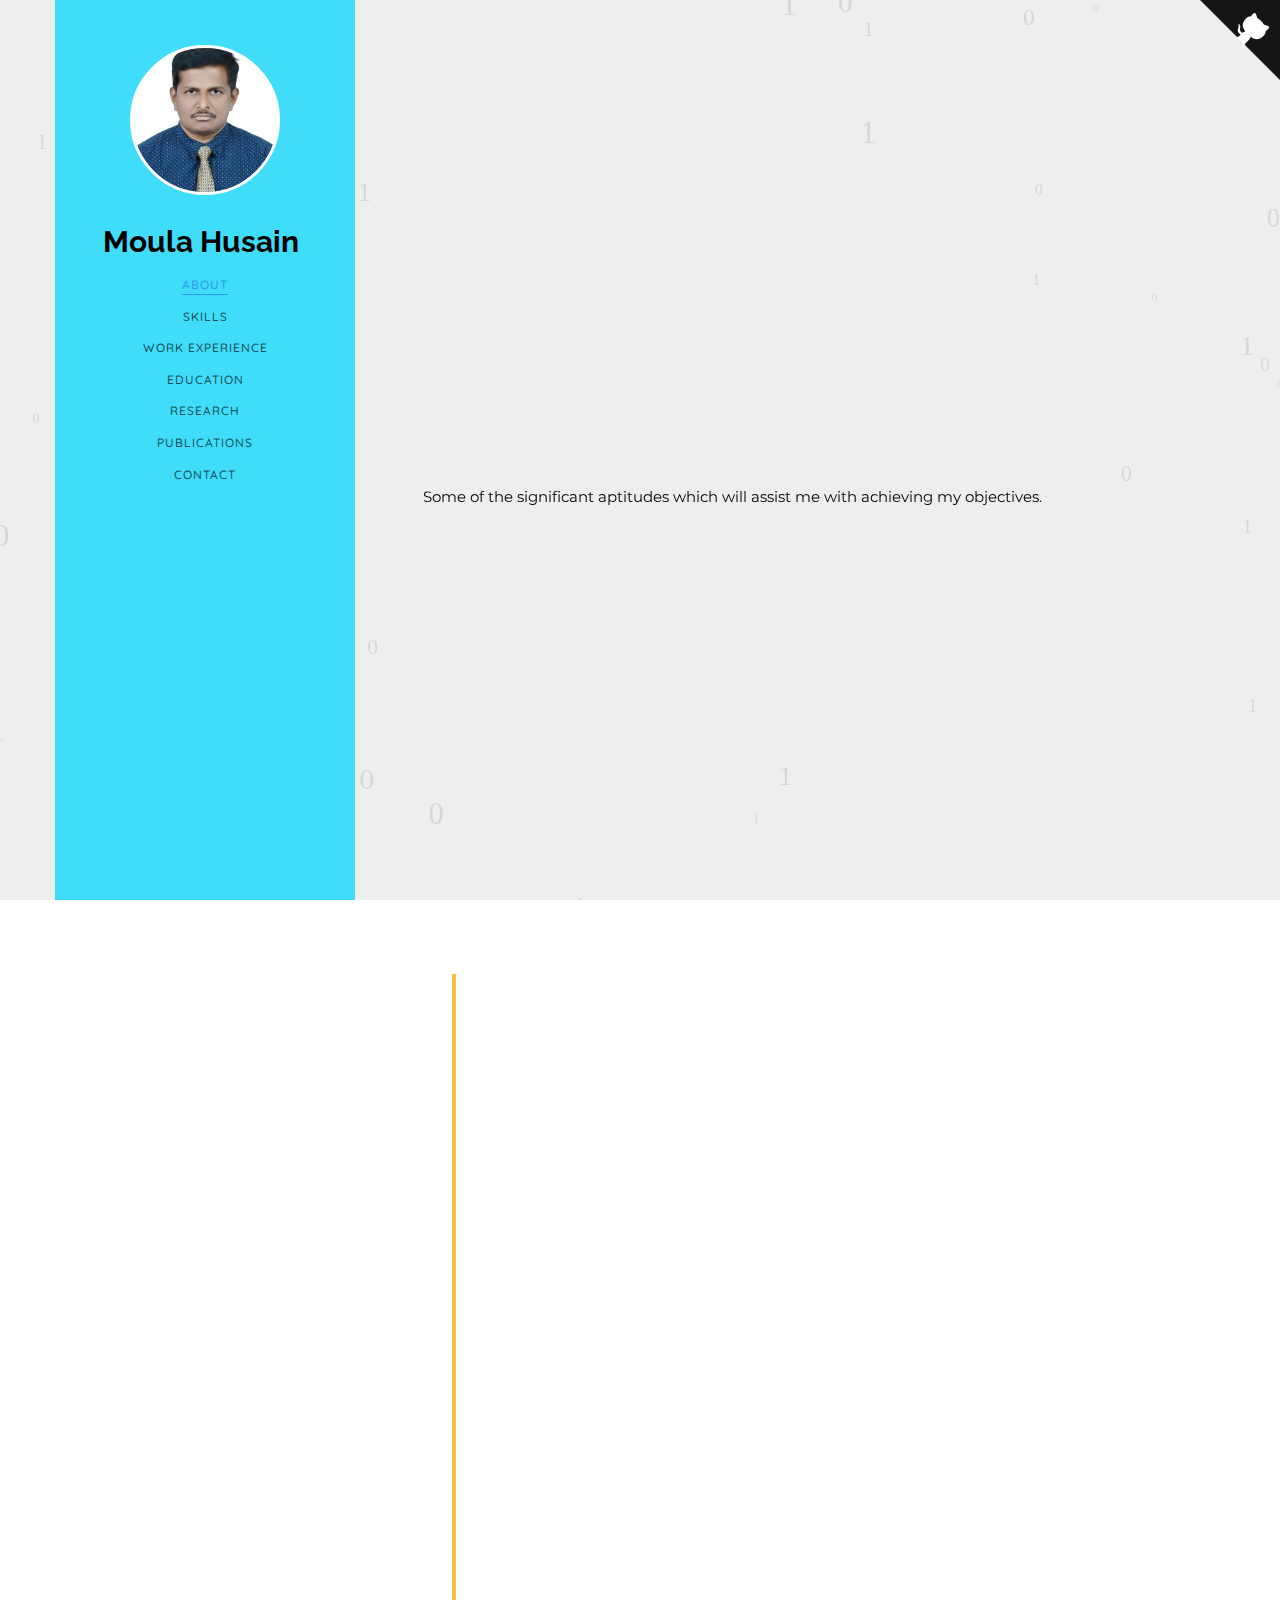
<file: index.html>
<!DOCTYPE HTML>
<html>
   <head>
      <meta charset="utf-8">
      <meta http-equiv="X-UA-Compatible" content="IE=edge">
      <title>Moula Husain - Data Scientist Portfolio Webpage</title>
      <meta name="viewport" content="width=device-width, initial-scale=1">
      <meta name="description" content="Portfolio webpage of Moula Husain" />
      <meta name="keywords" content="portfolio,website,personal website,github,projects,computer science and engineering" />
      <meta name="author" content="Moula Husain" />
      <!--Social Media icons--> 
      <link rel="stylesheet" href="https://cdnjs.cloudflare.com/ajax/libs/font-awesome/4.7.0/css/font-awesome.min.css">
      <!-- Place favicon.ico and apple-touch-icon.png in the root directory -->
      <link rel="icon" type="image/png" href="logo.png">
      <link href="https://fonts.googleapis.com/css?family=Quicksand:300,400,500,700" rel="stylesheet">
      <link href="https://fonts.googleapis.com/css?family=Playfair+Display:400,400i,700" rel="stylesheet">
      <link href="https://fonts.googleapis.com/css?family=Montserrat|Open+Sans|Raleway&display=swap" rel="stylesheet">
       <link href="https://fonts.googleapis.com/css?family=Montserrat&display=swap" rel="stylesheet">
      <!-- Animate.css -->
      <link rel="stylesheet" href="css/animate.css">
      <!-- Bootstrap  -->
      <link rel="stylesheet" href="css/bootstrap.css">
      <!-- Flexslider  -->
      <link rel="stylesheet" href="css/flexslider.css">
      <!-- Flaticons  -->
      <link rel="stylesheet" href="fonts/flaticon/font/flaticon.css">
      <!-- Theme style  -->
      <link rel="stylesheet" href="css/style.css">
      <!-- Modernizr JS -->
      <script src="js/modernizr-2.6.2.min.js"></script>
       
       <!-----Google adsense code---->
       <script data-ad-client="ca-pub-4767382980457301" async src="https://pagead2.googlesyndication.com/pagead/js/adsbygoogle.js"></script>
   </head>
   <body>
       <canvas id="canvas"></canvas>
      <div id="colorlib-page">
         <div class="container-wrap">
            <a href="#" class="js-colorlib-nav-toggle colorlib-nav-toggle" data-toggle="collapse" data-target="#navbar" aria-expanded="false" aria-controls="navbar"><i></i></a> 
            <!----Side bar--->
            <aside id="colorlib-aside" role="complementary" class="border js-fullheight">
               <div class="text-center">
                  <div class="author-img" style="background-image: url(images/mypic1.jpg);"></div>
                  <h1 id="colorlib-logo"><a href="https://MoulaHusain.github.io">Moula Husain</a></h1>
               </div>
               <nav id="colorlib-main-menu" role="navigation" class="navbar">
                  <div id="navbar" class="collapse">
                     <ul>
                        <li><a href="#" data-nav-section="about">About</a></li>
                        <li><a href="#" data-nav-section="skills">Skills</a></li>
                        <li><a href="#" data-nav-section="experience">Work Experience</a></li>
                        <li><a href="#" data-nav-section="education">Education</a></li>
                        <li><a href="#" data-nav-section="projects">Research</a></li>
                        <li><a href="#" data-nav-section="publications">Publications</a></li>
                        <li><a href="#" data-nav-section="contact">Contact</a></li>
                     </ul>
                  </div>
               </nav>
            </aside>
            <!--- Github ribbon ----------->
            <a href="https://github.com/MoulaHusain/MoulaHusain.github.io" class="github-corner" aria-label="View source on GitHub">
               <svg width="80" height="80" viewBox="0 0 250 250" style="fill:#151513; color:#fff; position: absolute; top: 0; border: 0; right: 0;" aria-hidden="true">
                  <path d="M0,0 L115,115 L130,115 L142,142 L250,250 L250,0 Z"></path>
                  <path d="M128.3,109.0 C113.8,99.7 119.0,89.6 119.0,89.6 C122.0,82.7 120.5,78.6 120.5,78.6 C119.2,72.0 123.4,76.3 123.4,76.3 C127.3,80.9 125.5,87.3 125.5,87.3 C122.9,97.6 130.6,101.9 134.4,103.2" fill="currentColor" style="transform-origin: 130px 106px;" class="octo-arm"></path>
                  <path d="M115.0,115.0 C114.9,115.1 118.7,116.5 119.8,115.4 L133.7,101.6 C136.9,99.2 139.9,98.4 142.2,98.6 C133.8,88.0 127.5,74.4 143.8,58.0 C148.5,53.4 154.0,51.2 159.7,51.0 C160.3,49.4 163.2,43.6 171.4,40.1 C171.4,40.1 176.1,42.5 178.8,56.2 C183.1,58.6 187.2,61.8 190.9,65.4 C194.5,69.0 197.7,73.2 200.1,77.6 C213.8,80.2 216.3,84.9 216.3,84.9 C212.7,93.1 206.9,96.0 205.4,96.6 C205.1,102.4 203.0,107.8 198.3,112.5 C181.9,128.9 168.3,122.5 157.7,114.1 C157.9,116.9 156.7,120.9 152.7,124.9 L141.0,136.5 C139.8,137.7 141.6,141.9 141.8,141.8 Z" fill="currentColor" class="octo-body"></path>
               </svg>
            </a>
            <style>.github-corner:hover .octo-arm{animation:octocat-wave 560ms ease-in-out}@keyframes octocat-wave{0%,100%{transform:rotate(0)}20%,60%{transform:rotate(-25deg)}40%,80%{transform:rotate(10deg)}}@media (max-width:500px){.github-corner:hover .octo-arm{animation:none}.github-corner .octo-arm{animation:octocat-wave 560ms ease-in-out}}</style>
            <!----- main page--------->
            <div id="colorlib-main">
<!--
               -----------------Intro-------------
               <section class="colorlib-about" data-section="about">
                  <div class="colorlib-narrow-content">
                     <div class="row">
                        <div class="col-md-12">
                           <div class="row row-bottom-padded-sm animate-box" data-animate-effect="fadeInLeft">
                              <div class="col-md-12" style="margin-bottom: -30px">
                                 <p style="margin-top: 20px;">Hi there! Welcome to my portfolio page.</p>
                              </div>
                           </div>
                        </div>
                     </div>
                  </div>
               </section>
-->
               <!---------------About me---------------------->
               <section class="colorlib-about" data-section="about">
                  <div class="colorlib-narrow-content">
                     <div class="row">
                        <div class="col-md-12">
                           <div class="row row-bottom-padded-sm animate-box" data-animate-effect="fadeInLeft">
                              <div class="col-md-12">
                                 <div class="about-desc">
                                    <h1><strong>Dr. Moula <span style="color: rgb(105, 250, 202)">Husain</span></strong></h1>
                                    <hr>
                                     <p>Hello, Welcome to personal website.</p>
                                    <p>I am a passionate data science enthusiast with over more than a decade of research and industry experience 
                                       in the field of Image processing, computer vision, time series, NLP and Big Data Analytics.</p>
                                 </div>
                              </div>
                           </div>
                        </div>
                  </div>
               </section>
               <!------Skills---------------->
               <section class="colorlib-skills" data-section="skills">
                  <div class="colorlib-narrow-content">
                     <div class="row">
                        <div class="col-md-6 col-md-offset-3 col-md-pull-3 animate-box" data-animate-effect="fadeInLeft">
                           <!--	<span class="heading-meta">My Specialty</span> -->
                            <div class="about-desc">
                           <h1>Skills</h1>
                            </div>
                        </div>
                     </div>
                     <p>Some of the significant aptitudes which will assist me with achieving my objectives.</p>
                     <div class="row">
                        <div class="col-md-6 animate-box" data-animate-effect="fadeInLeft">
                           <div class="progress-wrap">
                              <h3 style="font-weight: 500;">Statistics / Machine Learning</h3>
                              <div class="progress">
                                 <div class="progress-bar color-1" role="progressbar" aria-valuenow="70"
                                    aria-valuemin="0" aria-valuemax="100" style="width:70%">
                                    <span>70%</span>
                                 </div>
                              </div>
                           </div>
                        </div>
                         <div class="col-md-6 animate-box" data-animate-effect="fadeInRight">
                           <div class="progress-wrap">
                              <h3 style="font-weight: 500;">Deep Learning</h3>
                              <div class="progress">
                                 <div class="progress-bar color-6" role="progressbar" aria-valuenow="50"
                                    aria-valuemin="0" aria-valuemax="100" style="width:70%">
                                    <span>70%</span>
                                 </div>
                              </div>
                           </div>
                        </div>
                        <div class="col-md-6 animate-box" data-animate-effect="fadeInRight">
                           <div class="progress-wrap">
                              <h3 style="font-weight: 500;">Hadoop/PySpark/Big Data</h3>
                              <div class="progress">
                                 <div class="progress-bar color-2" role="progressbar" aria-valuenow="40"
                                    aria-valuemin="0" aria-valuemax="100" style="width:70%">
                                    <span>70%</span>
                                 </div>
                              </div>
                           </div>
                        </div>
                        <div class="col-md-6 animate-box" data-animate-effect="fadeInLeft">
                           <div class="progress-wrap">
                              <h3 style="font-weight: 500;">Python/Java/C/C++/R/MatLab</h3>
                              <div class="progress">
                                 <div class="progress-bar color-3" role="progressbar" aria-valuenow="30"
                                    aria-valuemin="0" aria-valuemax="100" style="width:80%">
                                    <span>80%</span>
                                 </div>
                              </div>
                           </div>
                        </div>
                        <div class="col-md-6 animate-box" data-animate-effect="fadeInRight">
                           <div class="progress-wrap">
                              <h3 style="font-weight: 500;">Time Series/Sensor Data Analytics/IoT</h3>
                              <div class="progress">
                                 <div class="progress-bar color-4" role="progressbar" aria-valuenow="70"
                                    aria-valuemin="0" aria-valuemax="100" style="width:60%">
                                    <span>60%</span>
                                 </div>
                              </div>
                           </div>
                        </div>
                        <div class="col-md-6 animate-box" data-animate-effect="fadeInLeft">
                           <div class="progress-wrap">
                              <h3 style="font-weight: 500;">Image Processing / Computer Vision</h3>
                              <div class="progress">
                                 <div class="progress-bar color-5" role="progressbar" aria-valuenow="50"
                                    aria-valuemin="0" aria-valuemax="100" style="width:60%">
                                    <span>60%</span>
                                 </div>
                              </div>
                           </div>
                        </div>
                        <div class="col-md-6 animate-box" data-animate-effect="fadeInRight">
                           <div class="progress-wrap">
                              <h3 style="font-weight: 500;">NLP / Text Analytics</h3>
                              <div class="progress">
                                 <div class="progress-bar color-6" role="progressbar" aria-valuenow="50"
                                    aria-valuemin="0" aria-valuemax="100" style="width:50%">
                                    <span>50%</span>
                                 </div>
                              </div>
                           </div>
                        </div>
                        <div class="col-md-6 animate-box" data-animate-effect="fadeInRight">
                           <div class="progress-wrap">
                              <h3 style="font-weight: 500;">Docs Writing/Communication</h3>
                              <div class="progress">
                                 <div class="progress-bar color-3" role="progressbar" aria-valuenow="80"
                                    aria-valuemin="0" aria-valuemax="100" style="width:80%">
                                    <span>80%</span>
                                 </div>
                              </div>
                           </div>
                        </div>
                     </div>
                      </div>
               </section>
                
                <!-------Github pie chart--------->
<!--
                <section class="colorlib-skills" data-section="skills">
                  <div class="colorlib-narrow-content">
                     <div class="row">
                            <div class="about-desc">
                           <h1>GitHub Profile Languages <span style="color: #f9bf3f">Pie Chart</span></h1>
                            </div>
                     </div>
                      <iframe width="600" height="600" src="https://ionicabizau.github.io/github-profile-languages/api.html?MoulaHusain" frameborder="0"></iframe>
                      <br>
                      <script src="https://unpkg.com/github-calendar@latest/dist/github-calendar.min.js"></script>
                     <link rel="stylesheet" href="https://unpkg.com/github-calendar@latest/dist/github-calendar-responsive.css"/>
                     <div class="calendar"></div>
                     <script>
                        GitHubCalendar(".calendar", "MoulaHusain", { responsive: true });
                    </script>
                    </div>
                </section>
-->
                
                <!------GitHUb Calender------>
                
               <!--------------Work Experience----------->
               <section class="colorlib-experience" data-section="experience">
                  <div class="colorlib-narrow-content">
                     <div class="row">
                        <div class="col-md-6 col-md-offset-3 col-md-pull-3 animate-box" data-animate-effect="fadeInLeft">
                           <div class="about-desc">
                            <h1>Work <span style="color: #f9bf3f">Experience</span></h1>
                            </div>
                        </div>
                     </div>
                     <div class="row">
                        <div class="col-md-12">
                           <div class="timeline-centered">
                               <article class="timeline-entry animate-box" data-animate-effect="fadeInLeft">
                                 <div class="timeline-entry-inner">
                                    <div class="timeline-icon color-1">
                                       <i class="fa fa-code"></i>
                                    </div>
                                    <div class="timeline-label">
                                       <h2><a href="#">Airbus Group, India pvt ltd</a> <span>April 2019 - Present</span></h2>
                                       <p><strong>Data Scientist</strong><br>Develop AI based solutions in the area of computer vision, time series and NLP<br>
                                          Deploy AI solutions into production environment<br>
                                       </p>
                                       <p></p>
                                    </div>
                                 </div>
                              </article>
                              <article class="timeline-entry animate-box" data-animate-effect="fadeInLeft">
                                 <div class="timeline-entry-inner">
                                    <div class="timeline-icon color-1">
                                       <i class="fa fa-code"></i>
                                    </div>
                                    <div class="timeline-label">
                                       <h2><a href="#">Tata Consultancy Services</a> <span>April 2017 - Mar 2019</span></h2>
                                       <p><strong>Data Scientist</strong><br>Developed AI algorithms for descriptive, diagnostic and predictive analytics
                                          <br>Design software architecture and leading development</p>
                                       <p></p>
                                    </div>
                                 </div>
                              </article>
                              <article class="timeline-entry animate-box" data-animate-effect="fadeInLeft">
                                 <div class="timeline-entry-inner">
                                    <div class="timeline-icon color-1">
                                       <i class="fa fa-code"></i>
                                    </div>
                                    <div class="timeline-label">
                                       <h2><a href="#">IIIT Hyderabad</a> <span>Mar 2013 - Sep 2013</span></h2>
                                       <p><strong>Research Trainee</strong> <br>
                                          Developed face detection and recognition algorithms for movie videos<br>
                                          Created face recognition database URL http://cvit.iiit.ac.in/projects/IMFDB/</p>
                                       <p></p>
                                    </div>
                                 </div>
                              </article>

                              <article class="timeline-entry animate-box" data-animate-effect="fadeInLeft">
                                 <div class="timeline-entry-inner">
                                    <div class="timeline-icon color-1">
                                       <i class="fa fa-code"></i>
                                    </div>
                                    <div class="timeline-label">
                                       <h2><a href="#">B.V.B College of Engineering</a> <span>Dec 2012 - Mar 2017</span></h2>
                                       <p><strong>Assistant Professor and Research Assistant</strong> <br>
                                          AI algorithms for descriptive, diagnostic and predictive analytics<br>
                                          <br>Design software architecture and leading development</p>
                                       <p></p>
                                    </div>
                                 </div>
                              </article>

                              <article class="timeline-entry begin animate-box" data-animate-effect="fadeInBottom">
                                 <div class="timeline-entry-inner">
                                    <div class="timeline-icon color-2">
                                    </div>
                                 </div>
                              </article>
                           </div>
                        </div>
                     </div>
                  </div>
               </section>
                
                <!--------------Education----------->
               <section class="colorlib-experience" data-section="education">
                  <div class="colorlib-narrow-content">
                     <div class="row">
                        <div class="col-md-6 col-md-offset-3 col-md-pull-3 animate-box" data-animate-effect="fadeInLeft">
                           <div class="about-desc">
                            <h1>Education</h1>
                            </div>
                        </div>
                     </div>
                     <div class="row">
                        <div class="col-md-12">
                           <div class="timeline-centered">
                              <article class="timeline-entry animate-box" data-animate-effect="fadeInLeft">
                                 <div class="timeline-entry-inner">
                                    <div class="timeline-icon color-1">
                                       <i class="fa fa-code"></i>
                                    </div>
                                    <div class="timeline-label">
                                       <h2>Ph.D in Computer Science</h2>
                                       <p><strong>VTU, Belgaum</strong><br>
                                          Doctoral Thesis: Multimodal Fusion for Indexing English Language Lecture Videos<br>
                                          Developed and evaluated fusion based algorithms for indexing lecture videos</p>
                                       <p></p>
                                    </div>
                                 </div>
                              </article>

                              <article class="timeline-entry animate-box" data-animate-effect="fadeInLeft">
                                 <div class="timeline-entry-inner">
                                    <div class="timeline-icon color-1">
                                       <i class="fa fa-code"></i>
                                    </div>
                                    <div class="timeline-label">
                                       <h2>M. Tech in Computer Science and Engineering</h2>
                                       <p><strong>VTU, Belgaum</strong><br>
                                          Master Thesis : Developing Scheduling Algorithms for improving QoS in WLAN<br>
                                          Mastered in data base administration, software development and e-assessment</p>
                                       <p></p>
                                    </div>
                                 </div>
                              </article>


                              <article class="timeline-entry animate-box" data-animate-effect="fadeInLeft">
                                 <div class="timeline-entry-inner">
                                    <div class="timeline-icon color-1">
                                       <i class="fa fa-code"></i>
                                    </div>
                                    <div class="timeline-label">
                                       <h2>B.E in Electronics and Communication Engineering</h2>
                                       <p><strong>Gulbarga University</strong><br>
                                          Completed courses in Digital signal processing, control systems, analog and digital electronics, and communication engineering <br>
                                          Practical exposure to PCB design, hardware analog and digital circuits design and
                                          analysis</p>
                                       <p></p>
                                    </div>
                                 </div>
                              </article>



                              <article class="timeline-entry begin animate-box" data-animate-effect="fadeInBottom">
                                 <div class="timeline-entry-inner">
                                    <div class="timeline-icon color-2">
                                    </div>
                                 </div>
                              </article>
                           </div>
                        </div>
                     </div>
                  </div>
               </section>
                
               <!---------------Projects---------------------->
               <section class="colorlib-about" data-section="projects">
                  <div class="colorlib-narrow-content">
                     <div class="row">
                        <div class="col-md-12">
                           <div class="row">
                              <div class="col-md-3 animate-box" data-animate-effect="fadeInRight">
                                 <a href="computervision.html" target="_blank">
                                    <div class="services color-5">
                                       <span class="icon2"><i class="fa fa-desktop"></i></span>
                                       <h3>Computer Vision<br></h3>
                                    </div>
                                 </a>
                              </div>
                              <div class="col-md-3 animate-box" data-animate-effect="fadeInRight">
                                 <a href="timeseries.html" target="_blank">
                                    <div class="services color-2">
                                       <span class="icon2"><i class="fa fa-code"></i></span>
                                       <h3>Time Series<br>Sensor Data analytics</h3>
                                    </div>
                                 </a>
                              </div>
                              <div class="col-md-3 animate-box" data-animate-effect="fadeInRight">
                                 <a href="bigdata.html" target="_blank">
                                    <div class="services color-2">
                                       <span class="icon2"><i class="fa fa-code"></i></span>
                                       <h3>Big Data<br>Hadoop and Spark</h3>
                                    </div>
                                 </a>
                              </div>
                              <div class="col-md-3 animate-box" data-animate-effect="fadeInRight">
                                 <a href="videoretrieval.html" target="_blank">
                                    <div class="services color-2">
                                       <span class="icon2"><i class="fa fa-code"></i></span>
                                       <h3>Video Inexing<br>Retrieval<br></h3>
                                    </div>
                                 </a>
                              </div>
                        </div>
                     </div>
                  </div>
               </section>

               <section class="colorlib-contact" data-section="publications">
                  <div class="colorlib-narrow-content">
                     <div class="row">
                        <div class="col-md-12">
                           <div class="row row-bottom-padded-sm animate-box" data-animate-effect="fadeInLeft">
                              <div class="about-desc">
                                 <h1>publications</h1>
         <ol>
            <li>Multimodal Fusion and Indexing for English Lecture Videos NCC-2019, IEEE Conference, IISc Bangalore.</li>
            <li>Indian Movie Face Database: A benchmark for face recognition under wide variations. Computer Vision, Pattern
               Recognition, Image Processing and Graphics (NCVPRIPG), 2013, IIT, Jodhpur; 01/2013</li>
            <li>
               Cascaded MapReduce Based Image Texture Feature Extraction Algorithms KI - Künstliche Intelligenz, German
Journal on Artificial Intelligence, 2018.
            </li>
            <li>
               Face Recognition Using Gabor Filter And Convolutional Neural Network, Article No. 113,Indexed in ACM digital
library, ICIA-16 Proceedings of the International Conference on Informatics and Analytics,Pondicherry, India —
August 25 - 26, 2016
            </li>
            <li>
               Multiple Feature Fusion for Classification of Facial Images published at International Conference on Contem-
porary Computing and Informatics IC3I, SJCE, Mysore.
            </li>

            <li>
               Counting Occurrences of Textual Words in Lecture Video Frames using Apache Hadoop Framework published
at 5th IEEE International Advanced Computing Conference (IACC 2015), B.M.S College of Engineering, Ban-
galore; 06/2015
            </li>
            <li>
               Predicting Clicks: CTR Estimation of Advertisements using Logistic Regression Classifier published at 5th IEEE
International Advanced Computing Conference (IACC 2015), B.M.S.E.C Bangalore.
            </li>
            <li>
               Color and Texture Feature Extraction using Apache Hadoop Framework published at ICCUBEA 2015, Pimpri
Chinchwad College of Engineering, Pune, Pune; 02/2015
            </li>
            <li>
               Speech based Arithmetic Calculator using Mel-Frequency Cepstral Coefficients and Gaussian Mixture Models
published in 3rd International Conference on Advanced Computing, Networking, and Informatics [ ICACNI-
2015 ], School of Computer Engineering Kalinga Institute of Industrial Technology, KIIT University,Orissa,
India; 06/2015
            </li>
            <li>
               Content Based Audiobooks Indexing using Apache Hadoop Framework Proceeding WCI’ 2015 Proceedings
of the Third International Symposium on Women in Computing and Informatics Pages 496-501
            </li>
            </ol>

                              </div>
                        </div>
                     </div>
                  </div>
               </section>

               <section class="colorlib-contact" data-section="contact">
                  <div class="colorlib-narrow-content">
                     <div class="row">
                        <div class="col-md-12">
                           <div class="row row-bottom-padded-sm animate-box" data-animate-effect="fadeInLeft">
                              <div class="about-desc">
                               <h1>Contact</h1>
                               </div>
                              <p>On the off chance that you might want to connect with me, be it for research assistance or investigating innovation 
                                 or to simply say hello, feel free to send me an email at <strong><a href = "mailto: moulaorhusain@gmail.com">moulaorhusain@gmail.com</a></strong></p>
                        </div>
                        </div>
                     </div>
                  </div>
               </section>

               <!------------Footer------------->
               <section class="colorlib-footer" data-section="footer">
                  <div class="colorlib-narrow-content">
                     <div class="row">
                        <div class="col-md-12">
                           <div class="row row-bottom-padded-sm animate-box" data-animate-effect="fadeInLeft">
                              <div class="hire">
                                 <p style="text-align: center"><strong>Thank you for visiting my website</strong></p>
                                 <div align=center>

                                    <p class="mb-0 font-weight-bold"><strong>Adress</strong></p>
                                    <p class="mb-4">Near Collin's Aerospace, Hoodi Circle, Bangalore-560048</p>
                      
                                    <p class="mb-0 font-weight-bold"><strong>Phone</strong></p>
                                    <p class="mb-4"><a href="#">+91-9663572141</a></p>
                      
                                    <p class="mb-0 font-weight-bold"><strong>
                                       Address
                                    </strong> </p>
                                    <p class="mb-0"><a href="#">moulaorhusain@gmail.com</a></p>
                      
                                    <link href="https://fonts.googleapis.com/css?family=Cookie" rel="stylesheet">
                                    <br><br>
                                    <p style="font-size: 30px; margin-bottom: 0px;">
                                       <a href="https://twitter.com/MoulaHusain14" style="color: black;" class="fa fa-twitter"></a> &nbsp;&nbsp;&nbsp;&nbsp;
                                       <a href="https://www.linkedin.com/in/dr-moula-husain-8a43a83a" style="color: black;" class="fa fa-linkedin"></a> &nbsp;&nbsp;&nbsp;&nbsp;
                                       <a href="https://www.quora.com/profile/Moula-Husain-1" style="color: black;" class="fa fa-quora"></a> &nbsp;&nbsp;&nbsp;&nbsp;
                                       <a href="https://github.com/moula-husain" style="color: black;" class="fa fa-github"></a>&nbsp;&nbsp;&nbsp;&nbsp;
                                       <a href="https://scholar.google.co.in/citations?user=u-nX474AAAAJ&hl=en" style="color: black;" class="fa fa-google"></a>&nbsp;&nbsp;&nbsp;&nbsp;
                                       <a href="https://www.instagram.com/moulahusainhusain/" style="color: black;" class="fa fa-instagram"></a>
                                       
                                    </p>
                                 </div>
                              </div>
                           </div>
                        </div>
                     </div>
                  </div>
               </section>
            </div>
            <!-- end:colorlib-main -->
         </div>
         <!-- end:container-wrap -->
      </div>


   

      <!-- end:colorlib-page -->
      <!-- jQuery -->
      <script src="js/jquery.min.js"></script>
      <!-- jQuery Easing -->
      <script src="js/jquery.easing.1.3.js"></script>
      <!-- Bootstrap -->
      <script src="js/bootstrap.min.js"></script>
      <!-- Waypoints -->
      <script src="js/jquery.waypoints.min.js"></script>
      <!-- Flexslider -->
      <script src="js/jquery.flexslider-min.js"></script>
      <!-- Counters -->
      <script src="js/jquery.countTo.js"></script>
      <!-- MAIN JS -->
      <script src="js/main.js"></script>
           <!--canvas js--->
           <script src="js/canvas.js"></script>
   </body>
</html>
</file>
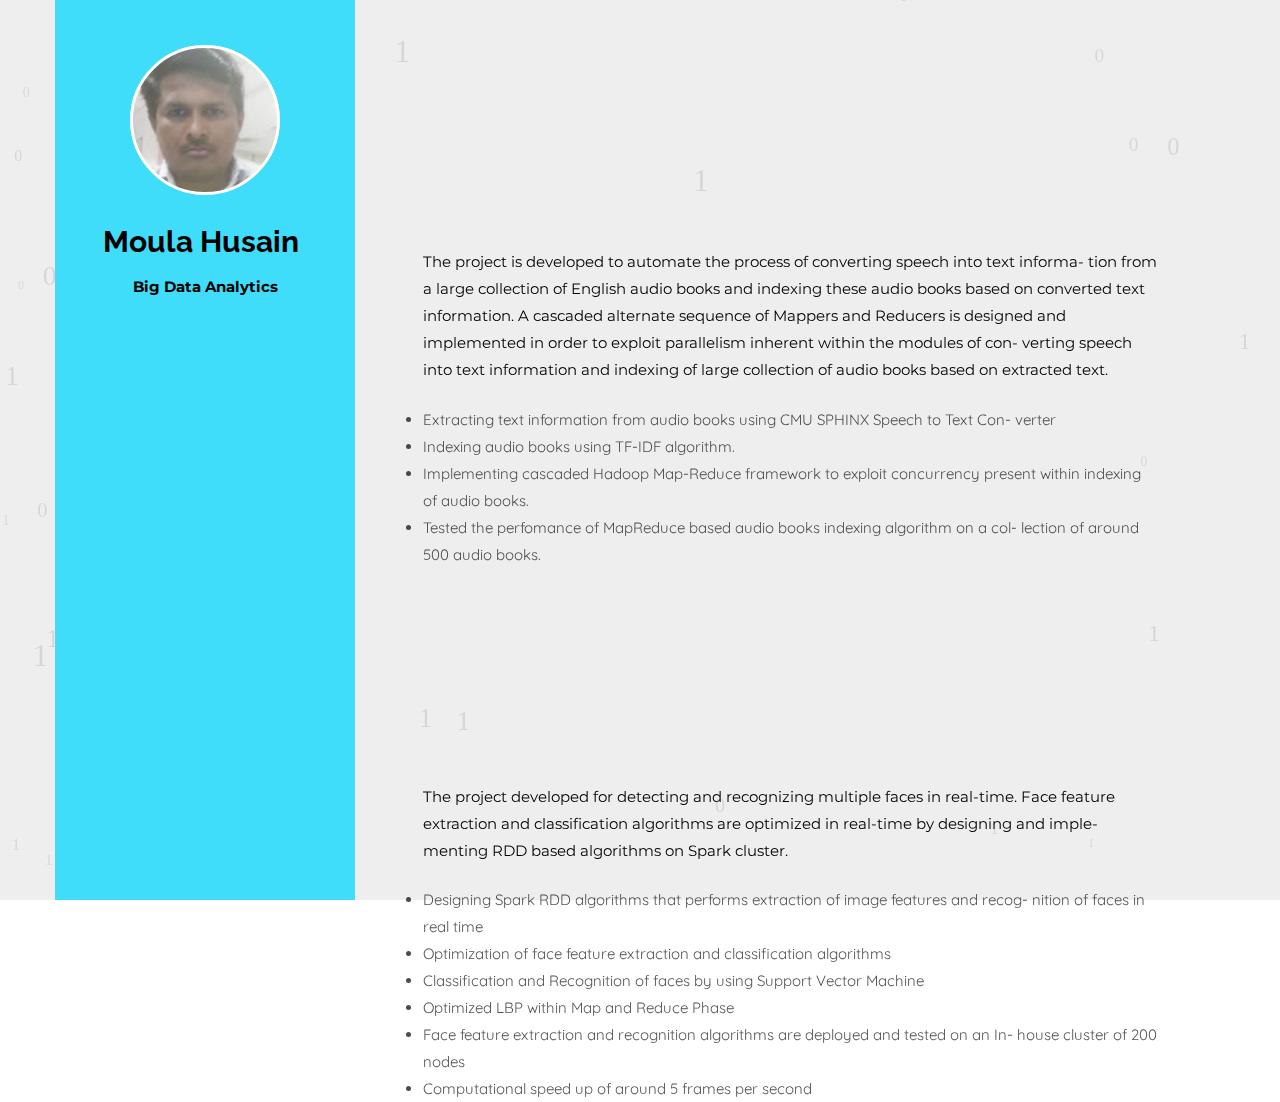
<file: bigdata.html>
<!DOCTYPE HTML>
<html>
   <head>
      <meta charset="utf-8">
      <meta http-equiv="X-UA-Compatible" content="IE=edge">
      <title>Moula Husain - Computer Vision</title>
      <meta name="viewport" content="width=device-width, initial-scale=1">
      <meta name="description" content="Portfolio webpage of Vinay Somawat" />
      <meta name="keywords" content="portfolio,website,personal website,github,projects,computer science and engineering" />
      <meta name="author" content="Moula Husain" />
      <!--Social Media icons--> 
      <link rel="stylesheet" href="https://cdnjs.cloudflare.com/ajax/libs/font-awesome/4.7.0/css/font-awesome.min.css">
      <!-- Place favicon.ico and apple-touch-icon.png in the root directory -->
      <link rel="icon" type="image/png" href="logo.png">
      <link href="https://fonts.googleapis.com/css?family=Quicksand:300,400,500,700" rel="stylesheet">
      <link href="https://fonts.googleapis.com/css?family=Playfair+Display:400,400i,700" rel="stylesheet">
      <link href="https://fonts.googleapis.com/css?family=Montserrat|Open+Sans|Raleway&display=swap" rel="stylesheet">
      <!-- Animate.css -->
      <link rel="stylesheet" href="css/animate.css">
      <!-- Bootstrap  -->
      <link rel="stylesheet" href="css/bootstrap.css">
      <!-- Flexslider  -->
      <link rel="stylesheet" href="css/flexslider.css">
      <!-- Flaticons  -->
      <link rel="stylesheet" href="fonts/flaticon/font/flaticon.css">
      <!-- Theme style  -->
      <link rel="stylesheet" href="css/style.css">
      <!-- Modernizr JS -->
      <script src="js/modernizr-2.6.2.min.js"></script>
       <!-----Google adsense code---->
       <script data-ad-client="ca-pub-4767382980457301" async src="https://pagead2.googlesyndication.com/pagead/js/adsbygoogle.js"></script>
   </head>
   <body>
       <canvas id="canvas"></canvas>
      <div id="colorlib-page">
         <div class="container-wrap">
            <a href="#" class="js-colorlib-nav-toggle colorlib-nav-toggle" data-toggle="collapse" data-target="#navbar" aria-expanded="false" aria-controls="navbar"><i></i></a> 
            <!----Side bar--->
            <aside id="colorlib-aside" role="complementary" class="border js-fullheight">
               <div class="text-center">
                  <div class="author-img" style="background-image: url(images/MyPhoto1.jpg);"></div>
                  <h1 id="colorlib-logo"><a href="https://github.com/moula-husain">Moula Husain</a></h1>
                  <p><strong>Big Data Analytics</strong></p>
               </div>
            </aside>
            <!----- Sub page--------->
            <div id="colorlib-main">
               <!------Computer Vision---------------->
               <section class="colorlib-skills" data-section="skills">
                  <div class="colorlib-narrow-content">
                     <div class="row">
                        <div class="col-md-6 col-md-offset-3 col-md-pull-3 animate-box" data-animate-effect="fadeInLeft">
                           <!--	<span class="heading-meta">My Specialty</span> -->
                           <h2>Optimizing Automatic Indexing of Audio books using Apache
                              Hadoop Framework</h2>
                           <hr>
                        </div>
                     </div>
                     <p>The project is developed to automate the process of converting speech into text informa-
                        tion from a large collection of English audio books and indexing these audio books based
                        on converted text information. A cascaded alternate sequence of Mappers and Reducers is
                        designed and implemented in order to exploit parallelism inherent within the modules of con-
                        verting speech into text information and indexing of large collection of audio books based on
                        extracted text.</p>
<list>
   <li> Extracting text information from audio books using CMU SPHINX Speech to Text Con-
      verter</li>
<li> Indexing audio books using TF-IDF algorithm.</li>
<li> Implementing cascaded Hadoop Map-Reduce framework to exploit concurrency
   present within indexing of audio books.</li>
<li> Tested the perfomance of MapReduce based audio books indexing algorithm on a col-
   lection of around 500 audio books.</li>
 
</list>


                  
                     </div>
                  </div>
               </section>

                          <!----- Sub page--------->
            <div id="colorlib-main">
               <!------Computer Vision---------------->
               <section class="colorlib-skills" data-section="skills">
                  <div class="colorlib-narrow-content">
                     <div class="row">
                        <div class="col-md-6 col-md-offset-3 col-md-pull-3 animate-box" data-animate-effect="fadeInLeft">
                           <!--	<span class="heading-meta">My Specialty</span> -->
                           <h2>Near Real time Face Recognition on Apache Spark Framework</h2>
                           <hr>
                        </div>
                     </div>
                     <p>The project developed for detecting and recognizing multiple faces in real-time. Face feature
                        extraction and classification algorithms are optimized in real-time by designing and imple-
                        menting RDD based algorithms on Spark cluster.</p>
<list>
  
   <li> Designing Spark RDD algorithms that performs extraction of image features and recog-
      nition of faces in real time</li>
<li>  Optimization of face feature extraction and classification algorithms</li>
<li> Classification and Recognition of faces by using Support Vector Machine</li>
<li> Optimized LBP within Map and Reduce Phase</li>
<li> Face feature extraction and recognition algorithms are deployed and tested on an In-
   house cluster of 200 nodes</li>
   <li>Computational speed up of around 5 frames per second</li>   
</list>
                  
                     </div>
                  </div>
               </section>
      <!-- end:colorlib-page -->
      <!-- jQuery -->
      <script src="js/jquery.min.js"></script>
      <!-- jQuery Easing -->
      <script src="js/jquery.easing.1.3.js"></script>
      <!-- Bootstrap -->
      <script src="js/bootstrap.min.js"></script>
      <!-- Waypoints -->
      <script src="js/jquery.waypoints.min.js"></script>
      <!-- Flexslider -->
      <script src="js/jquery.flexslider-min.js"></script>
      <!-- Counters -->
      <script src="js/jquery.countTo.js"></script>
      <!-- MAIN JS -->
      <script src="js/main.js"></script>
       <!--canvas js--->
           <script src="js/canvas.js"></script>
   </body>
</html>
</file>
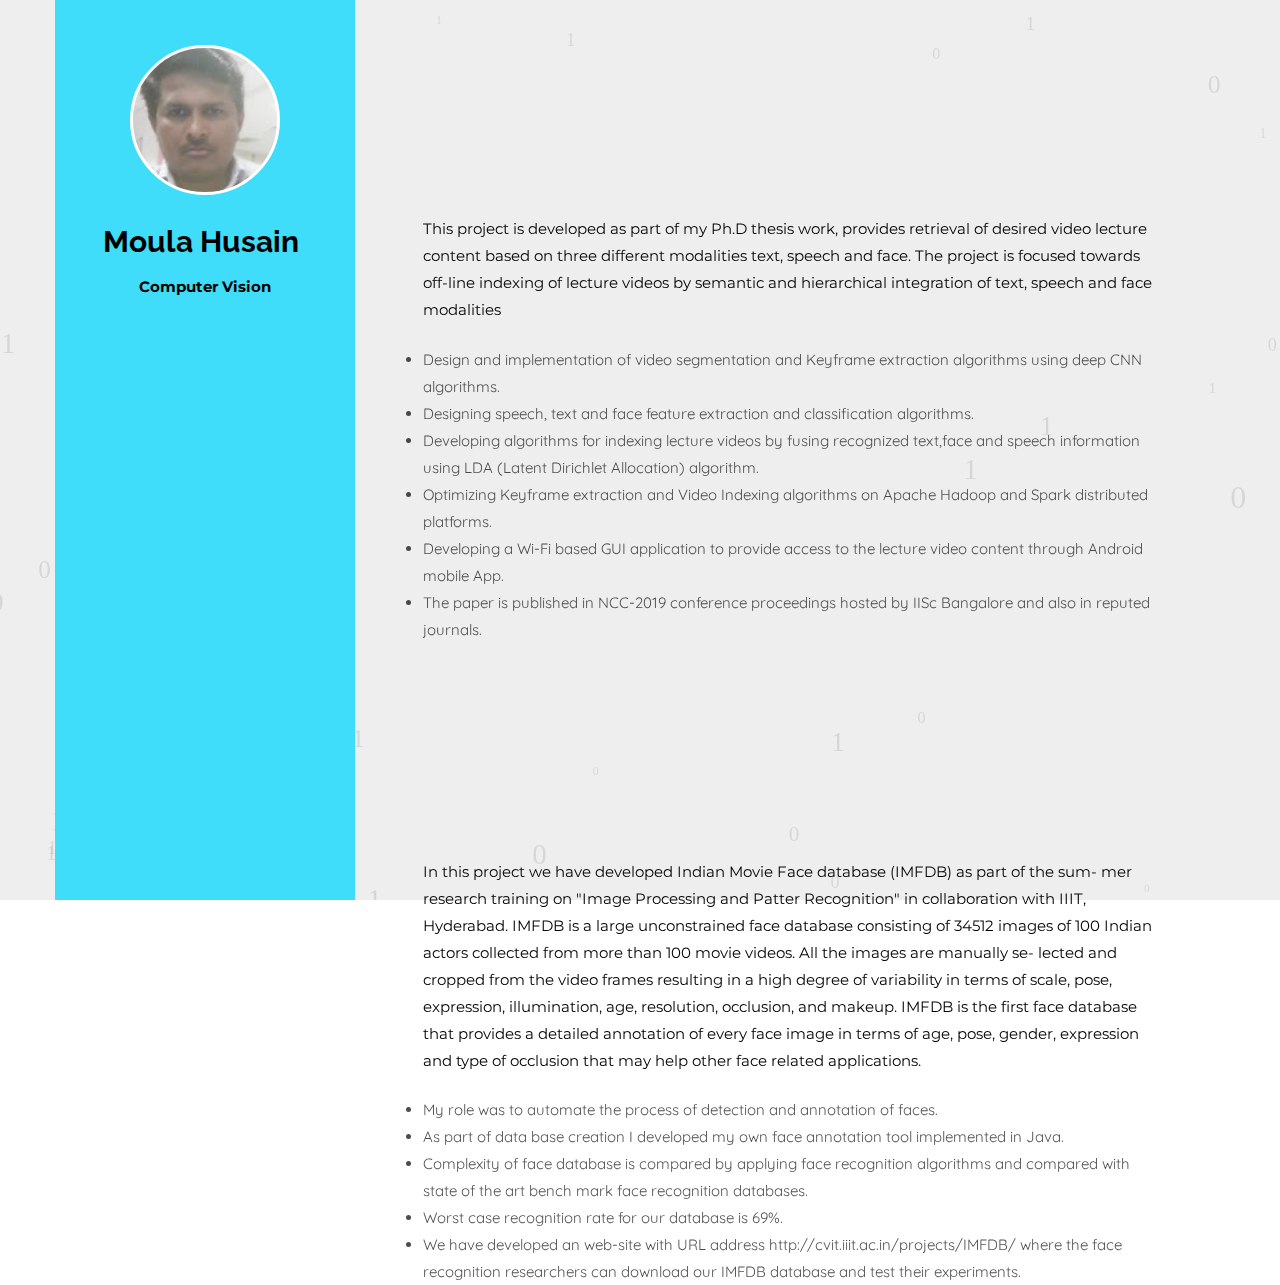
<file: computervision.html>
<!DOCTYPE HTML>
<html>
   <head>
      <meta charset="utf-8">
      <meta http-equiv="X-UA-Compatible" content="IE=edge">
      <title>Moula Husain - Computer Vision</title>
      <meta name="viewport" content="width=device-width, initial-scale=1">
      <meta name="description" content="Portfolio webpage of Vinay Somawat" />
      <meta name="keywords" content="portfolio,website,personal website,github,projects,computer science and engineering" />
      <meta name="author" content="Moula Husain" />
      <!--Social Media icons--> 
      <link rel="stylesheet" href="https://cdnjs.cloudflare.com/ajax/libs/font-awesome/4.7.0/css/font-awesome.min.css">
      <!-- Place favicon.ico and apple-touch-icon.png in the root directory -->
      <link rel="icon" type="image/png" href="logo.png">
      <link href="https://fonts.googleapis.com/css?family=Quicksand:300,400,500,700" rel="stylesheet">
      <link href="https://fonts.googleapis.com/css?family=Playfair+Display:400,400i,700" rel="stylesheet">
      <link href="https://fonts.googleapis.com/css?family=Montserrat|Open+Sans|Raleway&display=swap" rel="stylesheet">
      <!-- Animate.css -->
      <link rel="stylesheet" href="css/animate.css">
      <!-- Bootstrap  -->
      <link rel="stylesheet" href="css/bootstrap.css">
      <!-- Flexslider  -->
      <link rel="stylesheet" href="css/flexslider.css">
      <!-- Flaticons  -->
      <link rel="stylesheet" href="fonts/flaticon/font/flaticon.css">
      <!-- Theme style  -->
      <link rel="stylesheet" href="css/style.css">
      <!-- Modernizr JS -->
      <script src="js/modernizr-2.6.2.min.js"></script>
       <!-----Google adsense code---->
       <script data-ad-client="ca-pub-4767382980457301" async src="https://pagead2.googlesyndication.com/pagead/js/adsbygoogle.js"></script>
   </head>
   <body>
       <canvas id="canvas"></canvas>
      <div id="colorlib-page">
         <div class="container-wrap">
            <a href="#" class="js-colorlib-nav-toggle colorlib-nav-toggle" data-toggle="collapse" data-target="#navbar" aria-expanded="false" aria-controls="navbar"><i></i></a> 
            <!----Side bar--->
            <aside id="colorlib-aside" role="complementary" class="border js-fullheight">
               <div class="text-center">
                  <div class="author-img" style="background-image: url(images/MyPhoto1.jpg);"></div>
                  <h1 id="colorlib-logo"><a href="https://github.com/moula-husain">Moula Husain</a></h1>
                  <p><strong>Computer Vision</strong></p>
               </div>
            </aside>
            <!----- Sub page--------->
            <div id="colorlib-main">
               <!------Computer Vision---------------->
               <section class="colorlib-skills" data-section="skills">
                  <div class="colorlib-narrow-content">
                     <div class="row">
                        <div class="col-md-6 col-md-offset-3 col-md-pull-3 animate-box" data-animate-effect="fadeInLeft">
                           <!--	<span class="heading-meta">My Specialty</span> -->
                           <h2>Multi-modal Fusion and Indexing for Lecture Videos</h2>
                           <hr>
                        </div>
                     </div>
                     <p>This project is developed as part of my Ph.D thesis work, provides retrieval of desired video
lecture content based on three different modalities text, speech and face. The project is focused towards off-line indexing of lecture videos by semantic and hierarchical integration of
text, speech and face modalities</p>
<list>
   <li> Design and implementation of video segmentation and Keyframe extraction algorithms
using deep CNN algorithms.</li>
<li> Designing speech, text and face feature extraction and classification algorithms.</li>
<li> Developing algorithms for indexing lecture videos by fusing recognized text,face and
speech information using LDA (Latent Dirichlet Allocation) algorithm.</li>
<li> Optimizing Keyframe extraction and Video Indexing algorithms on Apache Hadoop and
Spark distributed platforms.</li>
<li> Developing a Wi-Fi based GUI application to provide access to the lecture video content
through Android mobile App.</li>
<li> The paper is published in NCC-2019 conference proceedings hosted by IISc Bangalore
and also in reputed journals.   </li>   
</list>
                  
                     </div>
                  </div>
               </section>

                          <!----- Sub page--------->
            <div id="colorlib-main">
               <!------Computer Vision---------------->
               <section class="colorlib-skills" data-section="skills">
                  <div class="colorlib-narrow-content">
                     <div class="row">
                        <div class="col-md-6 col-md-offset-3 col-md-pull-3 animate-box" data-animate-effect="fadeInLeft">
                           <!--	<span class="heading-meta">My Specialty</span> -->
                           <h2>Indian Movie Face Recognition Database (IMFDB)</h2>
                           <hr>
                        </div>
                     </div>
                     <p>In this project we have developed Indian Movie Face database (IMFDB) as part of the sum-
                        mer research training on "Image Processing and Patter Recognition" in collaboration with IIIT,
                        Hyderabad. IMFDB is a large unconstrained face database consisting of 34512 images of 100
                        Indian actors collected from more than 100 movie videos. All the images are manually se-
                        lected and cropped from the video frames resulting in a high degree of variability in terms of
                        scale, pose, expression, illumination, age, resolution, occlusion, and makeup. IMFDB is the first
                        face database that provides a detailed annotation of every face image in terms of age, pose,
                        gender, expression and type of occlusion that may help other face related applications.</p>
<list>
  
   <li> My role was to automate the process of detection and annotation of faces.</li>
<li>  As part of data base creation I developed my own face annotation tool implemented in
   Java.</li>
<li> Complexity of face database is compared by applying face recognition
   algorithms and compared with state of the art bench mark face recognition databases.</li>
<li> Worst case recognition rate for our database is 69%.</li>
<li> We have developed an web-site with URL address http://cvit.iiit.ac.in/projects/IMFDB/
   where the face recognition researchers can download our IMFDB database and test their
   experiments. </li>   
</list>
                  
                     </div>
                  </div>
               </section>
      <!-- end:colorlib-page -->
      <!-- jQuery -->
      <script src="js/jquery.min.js"></script>
      <!-- jQuery Easing -->
      <script src="js/jquery.easing.1.3.js"></script>
      <!-- Bootstrap -->
      <script src="js/bootstrap.min.js"></script>
      <!-- Waypoints -->
      <script src="js/jquery.waypoints.min.js"></script>
      <!-- Flexslider -->
      <script src="js/jquery.flexslider-min.js"></script>
      <!-- Counters -->
      <script src="js/jquery.countTo.js"></script>
      <!-- MAIN JS -->
      <script src="js/main.js"></script>
       <!--canvas js--->
           <script src="js/canvas.js"></script>
   </body>
</html>
</file>
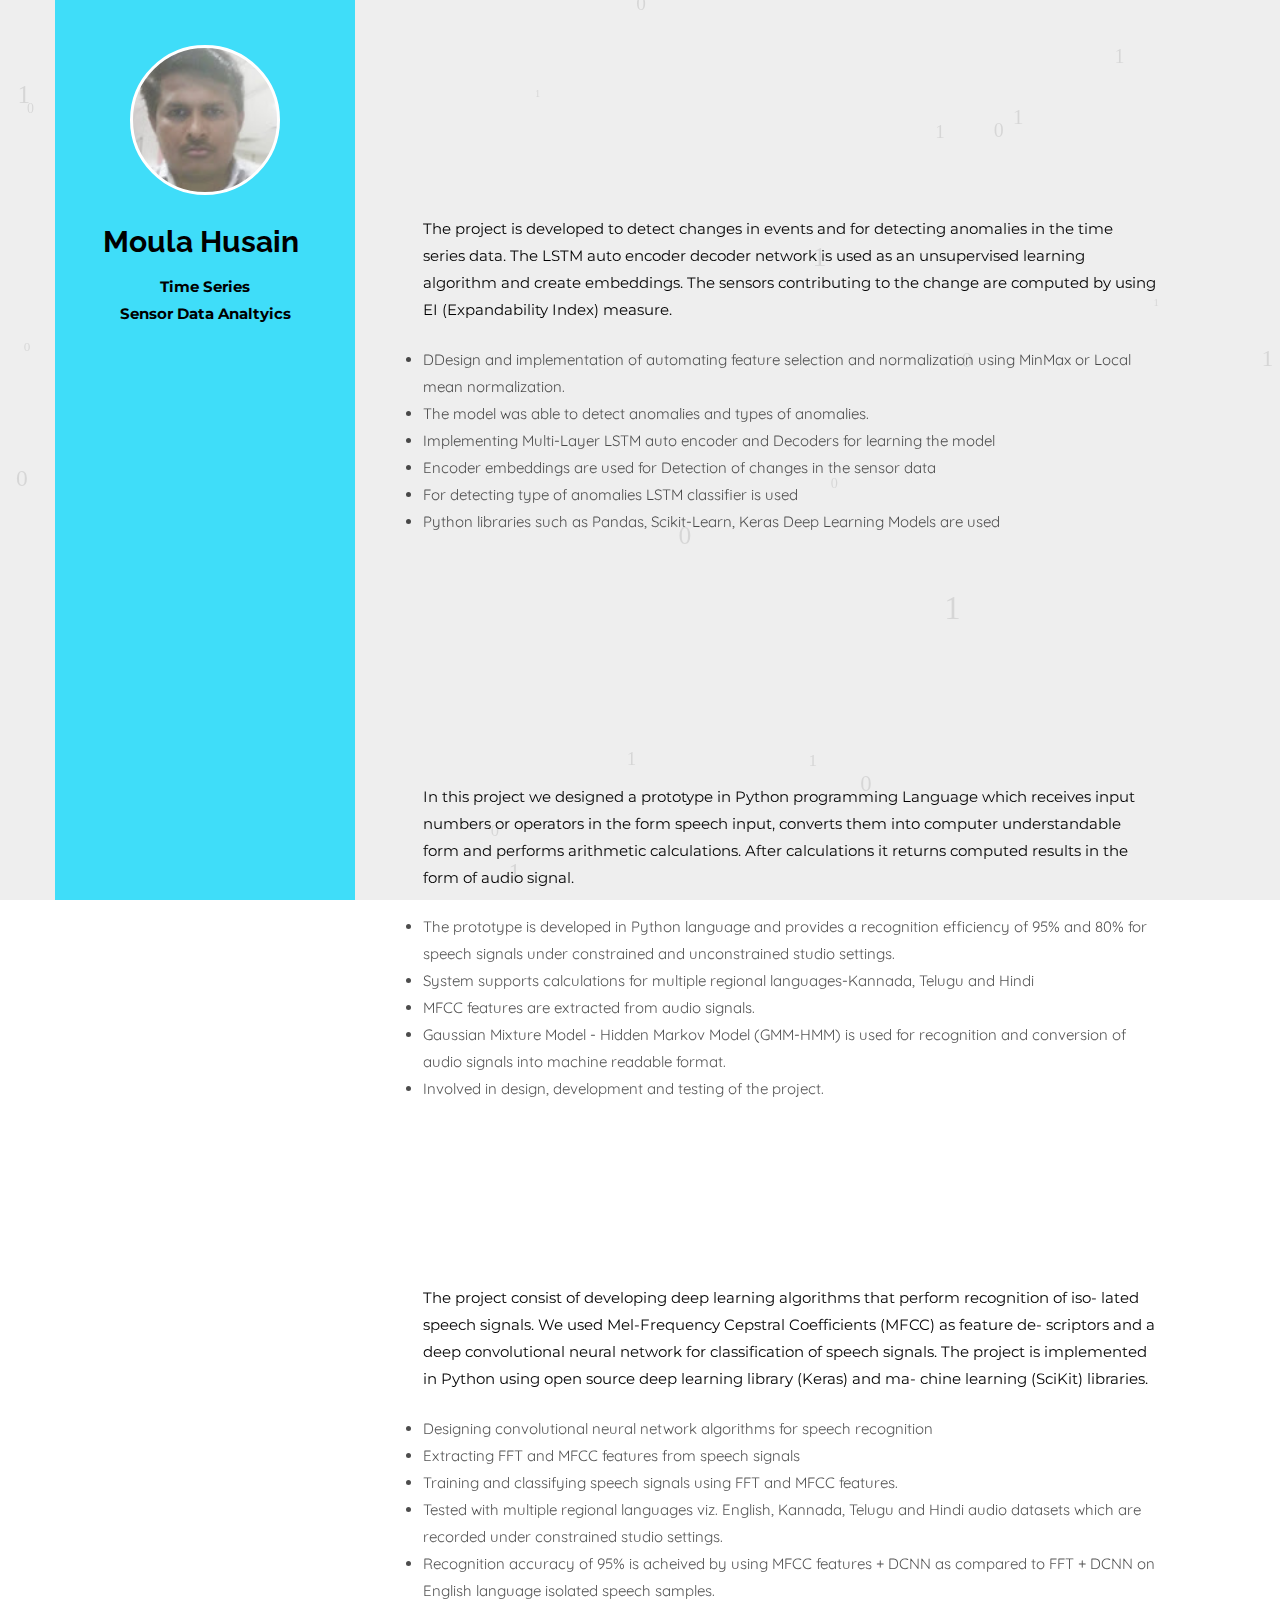
<file: timeseries.html>
<!DOCTYPE HTML>
<html>
   <head>
      <meta charset="utf-8">
      <meta http-equiv="X-UA-Compatible" content="IE=edge">
      <title>Moula Husain - Computer Vision</title>
      <meta name="viewport" content="width=device-width, initial-scale=1">
      <meta name="description" content="Portfolio webpage of Vinay Somawat" />
      <meta name="keywords" content="portfolio,website,personal website,github,projects,computer science and engineering" />
      <meta name="author" content="Moula Husain" />
      <!--Social Media icons--> 
      <link rel="stylesheet" href="https://cdnjs.cloudflare.com/ajax/libs/font-awesome/4.7.0/css/font-awesome.min.css">
      <!-- Place favicon.ico and apple-touch-icon.png in the root directory -->
      <link rel="icon" type="image/png" href="logo.png">
      <link href="https://fonts.googleapis.com/css?family=Quicksand:300,400,500,700" rel="stylesheet">
      <link href="https://fonts.googleapis.com/css?family=Playfair+Display:400,400i,700" rel="stylesheet">
      <link href="https://fonts.googleapis.com/css?family=Montserrat|Open+Sans|Raleway&display=swap" rel="stylesheet">
      <!-- Animate.css -->
      <link rel="stylesheet" href="css/animate.css">
      <!-- Bootstrap  -->
      <link rel="stylesheet" href="css/bootstrap.css">
      <!-- Flexslider  -->
      <link rel="stylesheet" href="css/flexslider.css">
      <!-- Flaticons  -->
      <link rel="stylesheet" href="fonts/flaticon/font/flaticon.css">
      <!-- Theme style  -->
      <link rel="stylesheet" href="css/style.css">
      <!-- Modernizr JS -->
      <script src="js/modernizr-2.6.2.min.js"></script>
       <!-----Google adsense code---->
       <script data-ad-client="ca-pub-4767382980457301" async src="https://pagead2.googlesyndication.com/pagead/js/adsbygoogle.js"></script>
   </head>
   <body>
       <canvas id="canvas"></canvas>
      <div id="colorlib-page">
         <div class="container-wrap">
            <a href="#" class="js-colorlib-nav-toggle colorlib-nav-toggle" data-toggle="collapse" data-target="#navbar" aria-expanded="false" aria-controls="navbar"><i></i></a> 
            <!----Side bar--->
            <aside id="colorlib-aside" role="complementary" class="border js-fullheight">
               <div class="text-center">
                  <div class="author-img" style="background-image: url(images/MyPhoto1.jpg);"></div>
                  <h1 id="colorlib-logo"><a href="https://github.com/moula-husain">Moula Husain</a></h1>
                  <p><strong>Time Series<br>Sensor Data Analtyics</strong></p>
               </div>
            </aside>
            <!----- Sub page--------->
            <div id="colorlib-main">
               <!------Computer Vision---------------->
               <section class="colorlib-skills" data-section="skills">
                  <div class="colorlib-narrow-content">
                     <div class="row">
                        <div class="col-md-6 col-md-offset-3 col-md-pull-3 animate-box" data-animate-effect="fadeInLeft">
                           <!--	<span class="heading-meta">My Specialty</span> -->
                           <h2>Failure Type Prediction for Time Series sensor data</h2>
                           <hr>
                        </div>
                     </div>
                     <p>The project is developed to detect changes in events and for detecting anomalies in the time
                        series data. The LSTM auto encoder decoder network is used as an unsupervised learning
                        algorithm and create embeddings. The sensors contributing to the change are computed by
                        using EI (Expandability Index) measure.</p>
<list>
   <li> DDesign and implementation of automating feature selection and normalization using
      MinMax or Local mean normalization.</li>
<li> The model was able to detect anomalies and types of anomalies.</li>
<li> Implementing Multi-Layer LSTM auto encoder and Decoders for learning the model</li>
<li> Encoder embeddings are used for Detection of changes in the sensor data</li>
<li> For detecting type of anomalies LSTM classifier is used</li>
<li> Python libraries such as Pandas, Scikit-Learn, Keras Deep Learning Models are used </li>   
</list>
                  
                     </div>
                  </div>
               </section>

                          <!----- Sub page--------->
            <div id="colorlib-main">
               <!------Computer Vision---------------->
               <section class="colorlib-skills" data-section="skills">
                  <div class="colorlib-narrow-content">
                     <div class="row">
                        <div class="col-md-6 col-md-offset-3 col-md-pull-3 animate-box" data-animate-effect="fadeInLeft">
                           <!--	<span class="heading-meta">My Specialty</span> -->
                           <h2>Speech Based Scientific Calculator using Mel-Cepstral Coeffi-
                              cients, GMM and HMM</h2>
                           <hr>
                        </div>
                     </div>
                     <p>In this project we designed a prototype in Python programming Language which receives input
                        numbers or operators in the form speech input, converts them into computer understandable
                        form and performs arithmetic calculations. After calculations it returns computed results in
                        the form of audio signal.</p>
<list>
  
   <li> The prototype is developed in Python language and provides a recognition efficiency of
      95% and 80% for speech signals under constrained and unconstrained studio settings.</li>
<li> System supports calculations for multiple regional languages-Kannada, Telugu and
   Hindi</li>
<li>MFCC features are extracted from audio signals.</li>
<li> Gaussian Mixture Model - Hidden Markov Model (GMM-HMM) is used for recognition and
   conversion of audio signals into machine readable format.</li>
<li> Involved in design, development and testing of the project.</li>   
</list>
                  
                     </div>
                  </div>
               </section>


   
                          <!----- Sub page--------->
                          <div id="colorlib-main">
                           <!------Computer Vision---------------->
                           <section class="colorlib-skills" data-section="skills">
                              <div class="colorlib-narrow-content">
                                 <div class="row">
                                    <div class="col-md-6 col-md-offset-3 col-md-pull-3 animate-box" data-animate-effect="fadeInLeft">
                                       <!--	<span class="heading-meta">My Specialty</span> -->
                                       <h2>Speech Recognition using Deep Learning algorithms</h2>
                                       <hr>
                                    </div>
                                 </div>
                                 <p>The project consist of developing deep learning algorithms that perform recognition of iso-
                                    lated speech signals. We used Mel-Frequency Cepstral Coefficients (MFCC) as feature de-
                                    scriptors and a deep convolutional neural network for classification of speech signals. The
                                    project is implemented in Python using open source deep learning library (Keras) and ma-
                                    chine learning (SciKit) libraries.</p>
            <list>
              
               <li> Designing convolutional neural network algorithms for speech recognition</li>
            <li> Extracting FFT and MFCC features from speech signals</li>
            <li>Training and classifying speech signals using FFT and MFCC features.</li>
            <li> Tested with multiple regional languages viz. English, Kannada, Telugu and Hindi audio
               datasets which are recorded under constrained studio settings.</li>
            <li> Recognition accuracy of 95% is acheived by using MFCC features + DCNN as compared
               to FFT + DCNN on English language isolated speech samples.</li>   
            </list>
                              
                                 </div>
                              </div>
                           </section>
      <!-- end:colorlib-page -->
      <!-- jQuery -->
      <script src="js/jquery.min.js"></script>
      <!-- jQuery Easing -->
      <script src="js/jquery.easing.1.3.js"></script>
      <!-- Bootstrap -->
      <script src="js/bootstrap.min.js"></script>
      <!-- Waypoints -->
      <script src="js/jquery.waypoints.min.js"></script>
      <!-- Flexslider -->
      <script src="js/jquery.flexslider-min.js"></script>
      <!-- Counters -->
      <script src="js/jquery.countTo.js"></script>
      <!-- MAIN JS -->
      <script src="js/main.js"></script>
       <!--canvas js--->
           <script src="js/canvas.js"></script>
   </body>
</html>
</file>
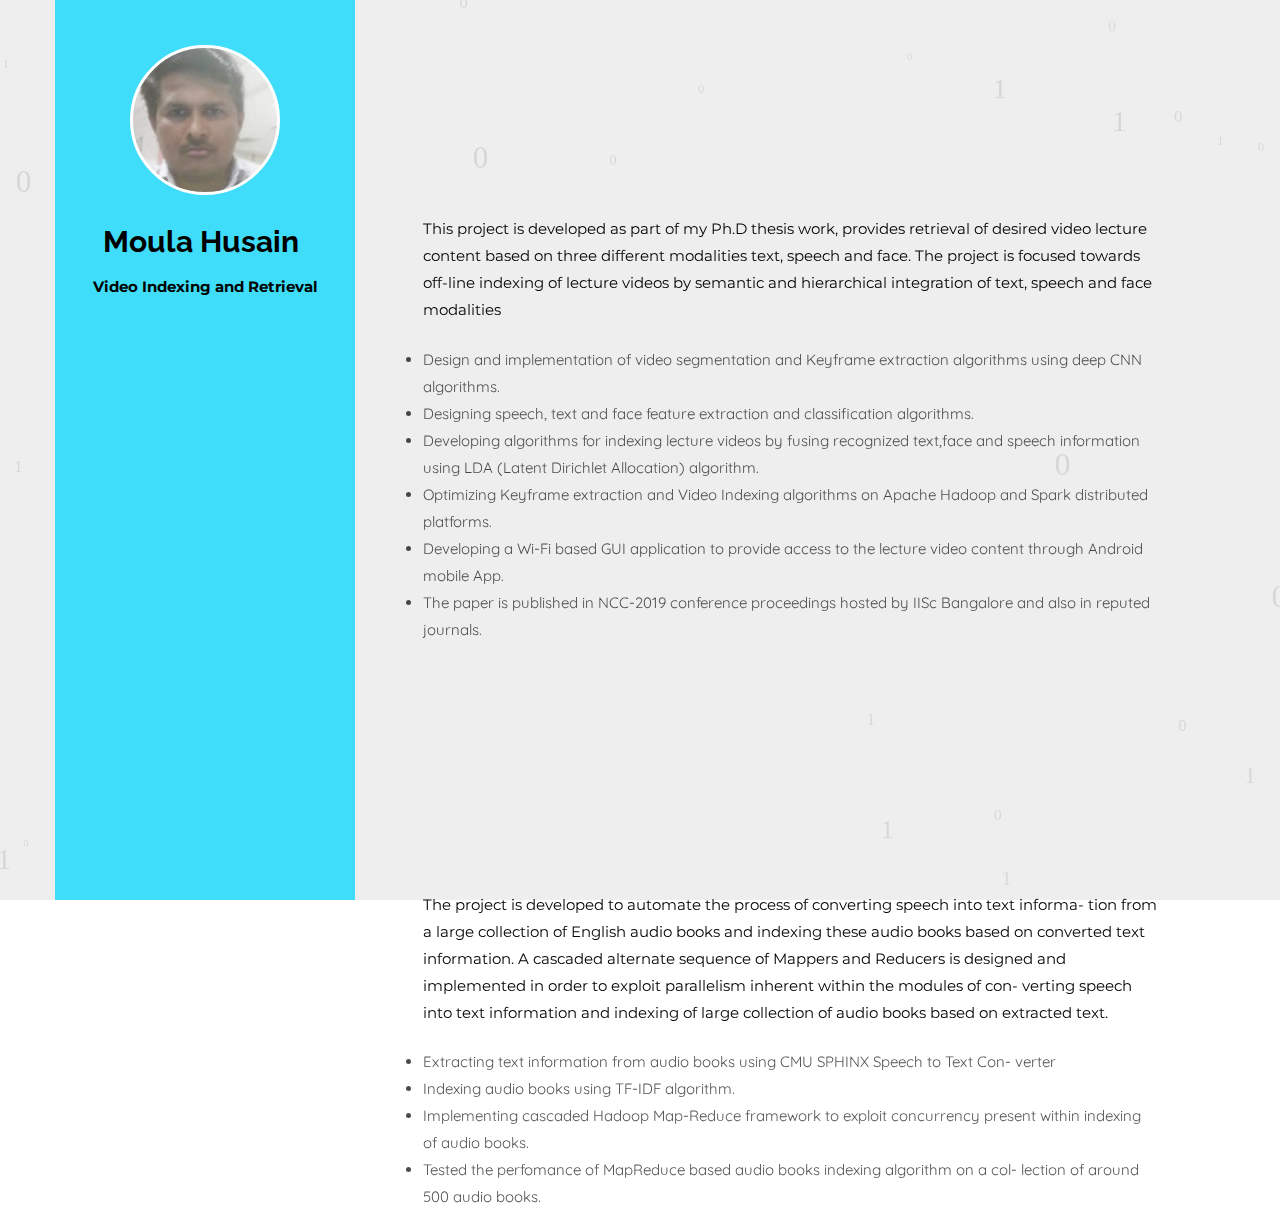
<file: videoretrieval.html>
<!DOCTYPE HTML>
<html>
   <head>
      <meta charset="utf-8">
      <meta http-equiv="X-UA-Compatible" content="IE=edge">
      <title>Moula Husain - Computer Vision</title>
      <meta name="viewport" content="width=device-width, initial-scale=1">
      <meta name="description" content="Portfolio webpage of Vinay Somawat" />
      <meta name="keywords" content="portfolio,website,personal website,github,projects,computer science and engineering" />
      <meta name="author" content="Moula Husain" />
      <!--Social Media icons--> 
      <link rel="stylesheet" href="https://cdnjs.cloudflare.com/ajax/libs/font-awesome/4.7.0/css/font-awesome.min.css">
      <!-- Place favicon.ico and apple-touch-icon.png in the root directory -->
      <link rel="icon" type="image/png" href="logo.png">
      <link href="https://fonts.googleapis.com/css?family=Quicksand:300,400,500,700" rel="stylesheet">
      <link href="https://fonts.googleapis.com/css?family=Playfair+Display:400,400i,700" rel="stylesheet">
      <link href="https://fonts.googleapis.com/css?family=Montserrat|Open+Sans|Raleway&display=swap" rel="stylesheet">
      <!-- Animate.css -->
      <link rel="stylesheet" href="css/animate.css">
      <!-- Bootstrap  -->
      <link rel="stylesheet" href="css/bootstrap.css">
      <!-- Flexslider  -->
      <link rel="stylesheet" href="css/flexslider.css">
      <!-- Flaticons  -->
      <link rel="stylesheet" href="fonts/flaticon/font/flaticon.css">
      <!-- Theme style  -->
      <link rel="stylesheet" href="css/style.css">
      <!-- Modernizr JS -->
      <script src="js/modernizr-2.6.2.min.js"></script>
       <!-----Google adsense code---->
       <script data-ad-client="ca-pub-4767382980457301" async src="https://pagead2.googlesyndication.com/pagead/js/adsbygoogle.js"></script>
   </head>
   <body>
       <canvas id="canvas"></canvas>
      <div id="colorlib-page">
         <div class="container-wrap">
            <a href="#" class="js-colorlib-nav-toggle colorlib-nav-toggle" data-toggle="collapse" data-target="#navbar" aria-expanded="false" aria-controls="navbar"><i></i></a> 
            <!----Side bar--->
            <aside id="colorlib-aside" role="complementary" class="border js-fullheight">
               <div class="text-center">
                  <div class="author-img" style="background-image: url(images/MyPhoto1.jpg);"></div>
                  <h1 id="colorlib-logo"><a href="https://github.com/moula-husain">Moula Husain</a></h1>
                  <p><strong>Video Indexing and Retrieval</strong></p>
               </div>
            </aside>
            <!----- Sub page--------->
            <div id="colorlib-main">
               <!------Computer Vision---------------->
               <section class="colorlib-skills" data-section="skills">
                  <div class="colorlib-narrow-content">
                     <div class="row">
                        <div class="col-md-6 col-md-offset-3 col-md-pull-3 animate-box" data-animate-effect="fadeInLeft">
                           <!--	<span class="heading-meta">My Specialty</span> -->
                           <h2>Multi-modal Fusion and Indexing for Lecture Videos</h2>
                           <hr>
                        </div>
                     </div>
                     <p>This project is developed as part of my Ph.D thesis work, provides retrieval of desired video
lecture content based on three different modalities text, speech and face. The project is focused towards off-line indexing of lecture videos by semantic and hierarchical integration of
text, speech and face modalities</p>
<list>
   <li> Design and implementation of video segmentation and Keyframe extraction algorithms
using deep CNN algorithms.</li>
<li> Designing speech, text and face feature extraction and classification algorithms.</li>
<li> Developing algorithms for indexing lecture videos by fusing recognized text,face and
speech information using LDA (Latent Dirichlet Allocation) algorithm.</li>
<li> Optimizing Keyframe extraction and Video Indexing algorithms on Apache Hadoop and
Spark distributed platforms.</li>
<li> Developing a Wi-Fi based GUI application to provide access to the lecture video content
through Android mobile App.</li>
<li> The paper is published in NCC-2019 conference proceedings hosted by IISc Bangalore
and also in reputed journals.   </li>   
</list>
                  
                     </div>
                  </div>
               </section>
            <!----- Sub page--------->
            <div id="colorlib-main">
               <!------Computer Vision---------------->
               <section class="colorlib-skills" data-section="skills">
                  <div class="colorlib-narrow-content">
                     <div class="row">
                        <div class="col-md-6 col-md-offset-3 col-md-pull-3 animate-box" data-animate-effect="fadeInLeft">
                           <!--	<span class="heading-meta">My Specialty</span> -->
                           <h2>Optimizing Automatic Indexing of Audio books using Apache
                              Hadoop Framework</h2>
                           <hr>
                        </div>
                     </div>
                     <p>The project is developed to automate the process of converting speech into text informa-
                        tion from a large collection of English audio books and indexing these audio books based
                        on converted text information. A cascaded alternate sequence of Mappers and Reducers is
                        designed and implemented in order to exploit parallelism inherent within the modules of con-
                        verting speech into text information and indexing of large collection of audio books based on
                        extracted text.</p>
<list>
   <li> Extracting text information from audio books using CMU SPHINX Speech to Text Con-
      verter</li>
<li> Indexing audio books using TF-IDF algorithm.</li>
<li> Implementing cascaded Hadoop Map-Reduce framework to exploit concurrency
   present within indexing of audio books.</li>
<li> Tested the perfomance of MapReduce based audio books indexing algorithm on a col-
   lection of around 500 audio books.</li>
 
</list>


                  
                     </div>
                  </div>
               </section>
      <!-- end:colorlib-page -->
      <!-- jQuery -->
      <script src="js/jquery.min.js"></script>
      <!-- jQuery Easing -->
      <script src="js/jquery.easing.1.3.js"></script>
      <!-- Bootstrap -->
      <script src="js/bootstrap.min.js"></script>
      <!-- Waypoints -->
      <script src="js/jquery.waypoints.min.js"></script>
      <!-- Flexslider -->
      <script src="js/jquery.flexslider-min.js"></script>
      <!-- Counters -->
      <script src="js/jquery.countTo.js"></script>
      <!-- MAIN JS -->
      <script src="js/main.js"></script>
       <!--canvas js--->
           <script src="js/canvas.js"></script>
   </body>
</html>
</file>
<file: fonts/flaticon/font/flaticon.css>
.flaticons-solid:before {
  font-family: "FlatIcons Solid";
  speak: none;
  font-style: normal;
  font-weight: normal;
  line-height: 1;
  -webkit-font-smoothing: antialiased; }
  
.flaticons-stroke:before {
  font-family: "FlatIcons Stroke";
  speak: none;
  font-style: normal;
  font-weight: normal;
  line-height: 1;
  -webkit-font-smoothing: antialiased; }

[class=^"flaticons-"].A1:before,
[class=^"flaticons-"].paperclip-2:before {
  content: "e000"; }

[class=^"flaticons-"].A2:before {
  content: "e001"; }

[class=^"flaticons-"].A3:before {
  content: "e002"; }

[class=^"flaticons-"].B1:before {
  content: "e003"; }

[class=^"flaticons-"].B2:before {
  content: "e004"; }

[class=^"flaticons-"].B3:before {
  content: "e005"; }

[class=^"flaticons-"].C1:before {
  content: "e006"; }

[class=^"flaticons-"].C2:before {
  content: "e007"; }

[class=^"flaticons-"].C3:before {
  content: "e008"; }
</file>
<file: css/style.css>
@font-face {
  font-family: 'icomoon';
  src: url("../fonts/icomoon/icomoon.eot?srf3rx");
  src: url("../fonts/icomoon/icomoon.eot?srf3rx#iefix") format("embedded-opentype"), url("../fonts/icomoon/icomoon.ttf?srf3rx") format("truetype"), url("../fonts/icomoon/icomoon.woff?srf3rx") format("woff"), url("../fonts/icomoon/icomoon.svg?srf3rx#icomoon") format("svg");
  font-weight: normal;
  font-style: normal; }

/* =======================================================
*
* 	Template Style 
*	Edit this section
*
* ======================================================= */
body {
  font-family: "Quicksand", Arial, sans-serif;
  font-weight: 400;
  font-size: 15px;
  line-height: 1.8;
  color: rgba(0, 0, 0, 0.7); }
  @media screen and (max-width: 992px) {
    body {
      font-size: 16px; } 
      h2{
          text-align: center;
      }
canvas {
  background: #EEE;
  position: fixed;
  top: 0;
  left: 0;
}}
canvas {
  background: #EEE;
  position: fixed;
  top: 0;
  left: 0;
}

a {
  color: #2c98f0;
  -webkit-transition: 0.5s;
  -o-transition: 0.5s;
  transition: 0.5s; }
  a:hover, a:active, a:focus {
    color: #2c98f0;
    outline: none;
    text-decoration: none !important; }

p {
  margin-bottom: 1.5em;
    color: black;
    font-family: 'Montserrat', sans-serif;
}
x{
    margin-bottom: 1.5em;
    background-color:darkkhaki;
    color: black;
    backface-visibility: visible;
}

h1, h4, h5, h6 {
  color: #000;
  font-family: "Playfair Display", Georgia, serif;
  font-weight: 400;
  margin: 0 0 30px 0; }

h2{
    color: #000;
  font-family: "Playfair Display", Georgia, serif;
  font-weight: 200;
  margin: 0 0 20px 0;
}
h3{
    color: #000;
  font-family: "Playfair Display", Georgia, serif;
  font-weight: 200;
  margin: 0 0 30px 0;
}

figure {
  margin-bottom: 2.5em;
  float: left;
  width: 100%; }
  figure figcaption {
    font-size: 16px;
    width: 80%;
    margin: 20px auto 0px auto;
    color: #b3b3b3;
    font-style: italic;
    font-family: "Quicksand", Arial, sans-serif; }
    @media screen and (max-width: 480px) {
      figure figcaption {
        width: 100%; } }

::-webkit-selection {
  color: #fff;
  background: #2c98f0; }

::-moz-selection {
  color: #fff;
  background: #2c98f0; }

::selection {
  color: #fff;
  background: #2c98f0; }

#colorlib-page {
  width: 100%;
  overflow: hidden;
  position: relative; }

#colorlib-aside {
  padding-top: 3em;
  padding-bottom: 1px;
  float:left;
  width: 300px;
  position: fixed;
  z-index: 1001;
    background-color: #3fddf9;
  -webkit-transition: 0.5s;
  -o-transition: 0.5s;
  transition: 0.5s; }
  @media screen and (max-width: 768px) {
    #colorlib-aside {
      width: 300px;
      -moz-transform: translateX(-300px);
      -webkit-transform: translateX(-300px);
      -ms-transform: translateX(-300px);
      -o-transform: translateX(-300px);
      transform: translateX(-300px);
      padding-top: 4em;
	  background-color: #3fddf9;
        height: auto;
      } }
  #colorlib-aside .author-img {
    width: 150px;
    height: 150px;
    margin: 0 auto;
    margin-bottom: 30px;
    -webkit-border-radius: 50%;
    -moz-border-radius: 50%;
    -ms-border-radius: 50%;
    border-radius: 50%;
    border: 3px solid white;}
#colorlib-aside h1{
    color: #000;
  font-family: 'Raleway', sans-serif;
}
  #colorlib-aside .position {
    display: block;
    margin-bottom: 2em;
    font-size: 12px;
    text-transform: uppercase; }
  #colorlib-aside #colorlib-logo {
    text-align: right;
    font-weight: 700;
    font-size: 30px;
    margin-bottom: .5em;
    display: block;
    width: 100%; }
    #colorlib-aside #colorlib-logo a {
      display: block;
      text-align: center;
      color: #000;
      padding-right: .3em;}
  #colorlib-aside #colorlib-main-menu {
    display: block;
    width: 100%; }
    #colorlib-aside #colorlib-main-menu .collapse {
      display: block !important; }
    #colorlib-aside #colorlib-main-menu ul {
      text-align: center;
      margin: 0;
      padding: 0; }
      @media screen and (max-width: 768px) {
        #colorlib-aside #colorlib-main-menu ul {
          margin: 0 0 2em 0; } }
      #colorlib-aside #colorlib-main-menu ul li {
        margin: 0 0 10px 0;
        padding: 0;
        list-style: none;
        font-size: 12px;
        font-weight: 500;
        text-transform: uppercase;
        letter-spacing: 1px; }
        #colorlib-aside #colorlib-main-menu ul li a {
          color: rgba(0, 0, 0, 0.7);
          text-decoration: none;
          position: relative;
          padding: 10px 0;
          font-family: "Quicksand", Arial, sans-serif;
          -webkit-transition: 0.3s;
          -o-transition: 0.3s;
          transition: 0.3s; }
          #colorlib-aside #colorlib-main-menu ul li a:after {
            content: "";
            position: absolute;
            height: 1px;
            bottom: 7px;
            left: 0;
            right: 0;
            background-color: #2c98f0;
            visibility: hidden;
            -webkit-transform: scaleX(0);
            -moz-transform: scaleX(0);
            -ms-transform: scaleX(0);
            -o-transform: scaleX(0);
            transform: scaleX(0);
            -webkit-transition: all 0.3s cubic-bezier(0.175, 0.885, 0.32, 1.275);
            -moz-transition: all 0.3s cubic-bezier(0.175, 0.885, 0.32, 1.275);
            -ms-transition: all 0.3s cubic-bezier(0.175, 0.885, 0.32, 1.275);
            -o-transition: all 0.3s cubic-bezier(0.175, 0.885, 0.32, 1.275);
            transition: all 0.3s cubic-bezier(0.175, 0.885, 0.32, 1.275); }
          #colorlib-aside #colorlib-main-menu ul li a:hover {
            text-decoration: none;
            color: black; }
            #colorlib-aside #colorlib-main-menu ul li a:hover:after {
              visibility: visible;
              -webkit-transform: scaleX(1);
              -moz-transform: scaleX(1);
              -ms-transform: scaleX(1);
              -o-transform: scaleX(1);
              transform: scaleX(1); }
        #colorlib-aside #colorlib-main-menu ul li.active a {
          color: #2c98f0; }
          #colorlib-aside #colorlib-main-menu ul li.active a:after {
            visibility: visible;
            -webkit-transform: scaleX(1);
            -moz-transform: scaleX(1);
            -ms-transform: scaleX(1);
            -o-transform: scaleX(1);
            transform: scaleX(1); }
  #colorlib-aside .colorlib-footer {
    font-size: 20px;
    text-align: center;
    font-weight: 400;
    color: rgba(0, 0, 0, 0.5);
    padding: 0 20px;
    width: 100%;}
    @media screen and (max-width: 768px) {
      #colorlib-aside .colorlib-footer {
        position: fixed;
        height: auto;} }
    #colorlib-aside .colorlib-footer span {
      display: block;}
    #colorlib-aside .colorlib-footer ul {
      padding: 0 20px;
      margin: 0 0 10px 0; }
      #colorlib-aside .colorlib-footer ul li {
        padding: 0 20px;
        margin: 0 0 10px 0;
        display: inline;
        list-style: none; }
#colorlib-aside .colorlib-footer h3 {
    font-family:inherit;
          padding: 4px; }
#colorlib-aside .colorlib-footer h3 a
{
    color: #FF722C;
    font-size: 18px;
}
#rcorners2 {
    border-radius: 15px;
  background: black;
  padding: 20px; 
  width: 50%;
  height: 40px; 
}
        #colorlib-aside .colorlib-footer ul li a {
          color: rgba(255, 255, 255, 0.3);
          padding: 4px; }
          #colorlib-aside .colorlib-footer ul li a:hover, #colorlib-aside .colorlib-footer ul li a:active, #colorlib-aside .colorlib-footer ul li a:focus {
            text-decoration: none;
            outline: none;
            color: black; }

.container-wrap {
  max-width: 1170px;
  margin: 0 auto; }

#colorlib-main {
  width: calc(100% - 300px);
  float: right;
  -webkit-transition: 0.5s;
  -o-transition: 0.5s;
  transition: 0.5s; }
  @media screen and (max-width: 768px) {
    #colorlib-main {
      width: 100%;
      padding: 0 1em; } }

#colorlib-hero {
  min-height: 500px;
  background: #fff url(../images/loader.gif) no-repeat center center;
  width: 100%;
  float: left;
  margin-bottom: 10em;
  clear: both; }
  #colorlib-hero .flexslider {
    border: none;
    z-index: 1;
    margin-bottom: 0; }
    #colorlib-hero .flexslider .slides {
      position: relative;
      overflow: visible; }
      #colorlib-hero .flexslider .slides li {
        background-repeat: no-repeat;
        background-size: cover;
        background-position: bottom center;
        min-height: 400px;
        position: relative; }
    #colorlib-hero .flexslider .flex-control-nav {
      bottom: 20px;
      z-index: 1000;
      left: 20px;
      float: left;
      width: auto; }
      @media screen and (max-width: 768px) {
        #colorlib-hero .flexslider .flex-control-nav {
          right: 20px;
          top: 100px; } }
      #colorlib-hero .flexslider .flex-control-nav li {
        display: block;
        margin-bottom: 10px; }
        #colorlib-hero .flexslider .flex-control-nav li a {
          background: rgba(0, 0, 0, 0.5);
          -webkit-box-shadow: none;
          box-shadow: none;
          width: 12px;
          height: 12px;
          cursor: pointer; }
          #colorlib-hero .flexslider .flex-control-nav li a.flex-active {
            cursor: pointer;
            background: transparent;
            border: 2px solid #2c98f0; }
    #colorlib-hero .flexslider .flex-direction-nav {
      display: none; }
    #colorlib-hero .flexslider .slider-text {
      display: table;
      opacity: 0;
      min-height: 500px;
      z-index: 9; }
      #colorlib-hero .flexslider .slider-text > .slider-text-inner {
        display: table-cell;
        vertical-align: middle;
        min-height: 700px;
        padding: 2.5em;
        position: relative; }
        @media screen and (max-width: 768px) {
          #colorlib-hero .flexslider .slider-text > .slider-text-inner {
            text-align: center; } }
        #colorlib-hero .flexslider .slider-text > .slider-text-inner h1, #colorlib-hero .flexslider .slider-text > .slider-text-inner h2 {
          margin: 0;
          padding: 0;
          color: black;
          font-family: "Playfair Display", Georgia, serif; }
        #colorlib-hero .flexslider .slider-text > .slider-text-inner h1 {
          margin-bottom: 20px;
          font-size: 60px;
          line-height: 1.3;
          font-weight: 700; }
          @media screen and (max-width: 768px) {
            #colorlib-hero .flexslider .slider-text > .slider-text-inner h1 {
              font-size: 28px; } }
        #colorlib-hero .flexslider .slider-text > .slider-text-inner h2 {
          font-size: 10px;
          line-height: 1.5;
          margin-bottom: 30px;
          font-weight: 300;
          font-family: "Quicksand", Arial, sans-serif; }
          #colorlib-hero .flexslider .slider-text > .slider-text-inner h2 a {
            color: rgba(44, 152, 240, 0.8);
            border-bottom: 1px solid rgba(44, 152, 240, 0.7); }
        #colorlib-hero .flexslider .slider-text > .slider-text-inner .heading-section {
          font-size: 50px; }
          @media screen and (max-width: 768px) {
            #colorlib-hero .flexslider .slider-text > .slider-text-inner .heading-section {
              font-size: 30px; } }
        #colorlib-hero .flexslider .slider-text > .slider-text-inner s
.colorlib-lead {
          font-size: 20px;
          color: #fff; }
        #colorlib-hero .flexslider .slider-text > .slider-text-inner p {
          margin-bottom: 0; }
        #colorlib-hero .flexslider .slider-text > .slider-text-inner .btn {
          font-size: 12px;
          text-transform: uppercase;
          letter-spacing: 2px;
          color: #000;
          padding: 10px 15px !important;
          border: none;
          font-weight: 400; }
          #colorlib-hero .flexslider .slider-text > .slider-text-inner .btn.btn-learn {
            color: #000;
            border: 1px solid #000;
            background: transparent !important; }
            #colorlib-hero .flexslider .slider-text > .slider-text-inner .btn.btn-learn:hover {
              background: transparent !important;
              border: 1px solid #000 !important; }
          @media screen and (max-width: 768px) {
            #colorlib-hero .flexslider .slider-text > .slider-text-inner .btn {
              width: 100%; } }

body.offcanvas {
  overflow-x: hidden; }
  body.offcanvas #colorlib-aside {
    -moz-transform: translateX(0);
    -webkit-transform: translateX(0);
    -ms-transform: translateX(0);
    -o-transform: translateX(0);
    transform: translateX(0);
    width: 300px;
    background-color: #3fddf9;
    z-index: 999;
    position: fixed; }
  body.offcanvas #colorlib-main, body.offcanvas .colorlib-nav-toggle {
    top: 0;
    -moz-transform: translateX(300px);
    -webkit-transform: translateX(300px);
    -ms-transform: translateX(300px);
    -o-transform: translateX(300px);
    transform: translateX(300px); }

.colorlib-narrow-content {
  padding: 0 4.5em; }
  @media screen and (max-width: 878px) {
    .colorlib-narrow-content {
        width: 100%;
      padding: 0 1em; } }

.no-gutters {
  margin: 0;
  padding: 0; }

.colorlib-experience,
.colorlib-skills,
.colorlib-education,
.colorlib-blog,
.colorlib-work,
.colorlib-about,
.colorlib-installation,
.colorlib-services,
.colorlib-footer,
.colorlib-contact{
  padding-top: 5em;
  padding-bottom: 0em;
  clear: both;
  width: 100%;
  display: block; }
  @media screen and (max-width: 768px) {
    .colorlib-experience,
    .colorlib-skills,
    .colorlib-education,
    .colorlib-blog,
    .colorlib-work,
    .colorlib-about,
    .colorlib-installation,
    .colorlib-services,
      .colorlib-contact{
      padding-top: 2em;
      padding-bottom: 0em; } }


#colorlib-footer2 {
    background: black;
    width: 100%;
    padding-bottom: 3em;
    padding-top: 2em;
    padding-right: 2em;
    
}
#colorlib-footer2 .h2{
    color: red;
    text-align: center;
}

.author-img {
  background-size: cover;
  background-position: center center;
  background-repeat: no-repeat;
  position: relative; }

.colorlib-heading {
  font-size: 18px;
  margin-bottom: 2em;
  font-weight: 700;
  text-transform: uppercase;
  letter-spacing: 5px;
  line-height: 1.8;
  position: relative; }
  .colorlib-heading span {
    display: block; }
  @media screen and (max-width: 768px) {
    .colorlib-heading {
      margin-bottom: 2em; } }

.heading-meta {
  margin-bottom: 15px;
  display: block;
  font-size: 10px;
  text-transform: uppercase;
  color: #999999;
  font-weight: 500;
  letter-spacing: 5px; }

.about-img {
  width: 100%;
  height: 600px;
  margin-bottom: 10px;
margin-left: 10px;}

.about-desc h3 {
  font-size: 18px;
  text-transform: uppercase;
  letter-spacing: 5px;
  font-weight: 500; }

.about-desc h1 {
  font-size: 38px;
  font-weight: 400;
font-family: "Montserrat", Georgia, serif;}

.hire {
  padding: 2em;
  background: #f9bf3f; }
  .hire h2 {
    line-height: 1.5; }
  .hire .btn-hire {
    color: #000;
    text-transform: uppercase;
    letter-spacing: 1px;
    bordeR: 1px solid #000;
    padding: 2px 10px; }

.fancy-collapse-panel .panel-default > .panel-heading {
  padding: 0; }

<!-----projectcss------------>
#projects {
  padding: 50px 15px;
  border-bottom: 1px solid #dcd9d9;
  text-align: center
}

#projects h2 {
  color: #374054;
  margin-bottom: 50px
}

.project {
  position: relative;
  max-width: 900px;
  margin: 0 auto 30px auto;
  overflow: hidden;
  background: #fff;
  border-radius: 4px
}

.project-image {
  float: left
}

.project-info {
  position: absolute;
  top: 50%;
  transform: translateY(-50%);
  margin-left: 300px;
  padding: 15px
}

.project-info h3 {
  font-size: 1.5em;
  font-weight: 300;
  color: #374054;
  margin: 0 0 15px 0
}

.project-info p {
  color: #74808a;
  margin: 0 0 15px 0;
  font-size: 0.9em
}

.no-image .project-info {
  position: relative;
  margin: 0;
  padding: 30px 15px;
  transform: none
}

#more-projects {
  display: none
}


.panel-heading a {
  padding: 20px 25px;
  display: block;
  width: 100%;
  font-weight: 500;
  font-size: 14px;
  letter-spacing: 1px;
  text-transform: uppercase;
  font-family: "Quicksand", Arial, sans-serif;
  background-color: #2c98f0;
  color: #fff;
  position: relative;
  -webkit-box-shadow: none !important;
  -moz-box-shadow: none !important;
  -ms-box-shadow: none !important;
  -o-box-shadow: none !important;
  box-shadow: none !important; }

.panel {
  -webkit-box-shadow: none !important;
  -moz-box-shadow: none !important;
  -ms-box-shadow: none !important;
  -o-box-shadow: none !important;
  box-shadow: none !important;
  border: none; }

.panel-heading a:after {
  font-family: "icomoon";
  content: "\e115";
  position: absolute;
  right: 20px;
  font-size: 14px;
  font-weight: 400;
  top: 50%;
  line-height: 1;
  margin-top: -7px; }

.panel-heading a.collapsed:after {
  content: "\e114"; }

.panel-heading a.collapsed {
  background: #f2f3f7;
  border: 1px solid #e6e6e6 !important;
  color: #333333; }

.panel-body {
  padding: 1.5em;
  margin-top: 5px;
  border: 1px solid #e6e6e6 !important; }

.timeline-centered {
  position: relative;
  margin-bottom: 30px; }

.timeline-centered:before, .timeline-centered:after {
  content: " ";
  display: table; }

.timeline-centered:after {
  clear: both; }

.timeline-centered:before, .timeline-centered:after {
  content: " ";
  display: table; }

.timeline-centered:after {
  clear: both; }

.timeline-centered:before {
  content: '';
  position: absolute;
  display: block;
  width: 4px;
  background: #f9bf3f;
  top: 20px;
  bottom: 20px;
  margin-left: 29px; }

.timeline-centered .timeline-entry {
  position: relative;
  margin-top: 5px;
  margin-left: 30px;
  margin-bottom: 10px;
  clear: both; }

.timeline-centered .timeline-entry .timeline-entry-inner {
  position: relative;
  margin-left: -20px; }

.timeline-centered .timeline-entry .timeline-entry-inner .timeline-icon {
  display: block;
  width: 40px;
  height: 40px;
  background: #2c98f0;
  -webkit-border-radius: 50%;
  -moz-border-radius: 50%;
  -ms-border-radius: 50%;
  border-radius: 50%;
  text-align: center;
  -moz-box-shadow: 0 0 0 5px #f2f3f7;
  -webkit-box-shadow: 0 0 0 5px #f2f3f7;
  box-shadow: 0 0 0 5px #f2f3f7;
  line-height: 40px;
  float: left; }
  .timeline-centered .timeline-entry .timeline-entry-inner .timeline-icon i {
    color: #fff; }
  .timeline-centered .timeline-entry .timeline-entry-inner .timeline-icon.color-2 {
    background: #ec5453; }
  .timeline-centered .timeline-entry .timeline-entry-inner .timeline-icon.color-3 {
    background: #f9bf3f; }
  .timeline-centered .timeline-entry .timeline-entry-inner .timeline-icon.color-4 {
    background: #a84cb8; }
  .timeline-centered .timeline-entry .timeline-entry-inner .timeline-icon.color-5 {
    background: #2fa499; }
  .timeline-centered .timeline-entry .timeline-entry-inner .timeline-icon.color-none {
    background: #fff;
    width: 20px;
    height: 20px;
    margin-left: 10px; }

.timeline-centered .timeline-entry .timeline-entry-inner .timeline-label {
  position: relative;
  background: #f9bf3f;
  padding: 1.5em;
  margin-left: 60px;
  -webkit-background-clip: padding-box;
  -moz-background-clip: padding;
  background-clip: padding-box; }

.timeline-centered .timeline-entry .timeline-entry-inner .timeline-label:after {
  content: '';
  display: block;
  position: absolute;
  width: 0;
  height: 0;
  border-style: solid;
  border-width: 9px 9px 9px 0;
  border-color: transparent #f2f3f7 transparent transparent;
  left: 0;
  top: 10px;
  margin-left: -9px; }

.timeline-centered .timeline-entry .timeline-entry-inner .timeline-label p + p {
  margin-top: 15px; }

.timeline-centered .timeline-entry .timeline-entry-inner .timeline-label h2 {
  font-size: 20px;
  font-family: "Quicksand", Arial, sans-serif;
  font-weight: 500; }

.timeline-centered .timeline-entry .timeline-entry-inner .timeline-label h2 a {
  color: #000; }

.timeline-centered .timeline-entry .timeline-entry-inner .timeline-label h2 span {
  -webkit-opacity: .4;
  -moz-opacity: .4;
  opacity: .4;
  -ms-filter: alpha(opacity=40);
  filter: alpha(opacity=40);
  font-size: 16px; }

.services {
  margin-bottom: 30px;
  padding: 1.5em;
  -webkit-box-shadow: 0px 0px 56px -8px rgba(0, 0, 0, 0.17);
  -moz-box-shadow: 0px 0px 56px -8px rgba(0, 0, 0, 0.17);
  -ms-box-shadow: 0px 0px 56px -8px rgba(0, 0, 0, 0.17);
  -o-box-shadow: 0px 0px 56px -8px rgba(0, 0, 0, 0.17);
  box-shadow: 0px 0px 56px -8px rgba(0, 0, 0, 0.17);
  border-bottom: 2px solid #2c98f0; }
  .services .icon2 {
    display: block;
    margin-bottom: 20px; }
    .services .icon2 i {
      font-size: 30px;
      color: #2c98f0; }
  .services h3 {
    font-family: "Quicksand", Arial, sans-serif;
    font-size: 16px;
    font-weight: 500; }
  .services.color-2 {
    border-bottom: 2px solid #ec5453; }
    .services.color-2 .icon2 i {
      color: #ec5453; }
  .services.color-3 {
    border-bottom: 2px solid #f9bf3f; }
    .services.color-3 .icon2 i {
      color: #f9bf3f; }
  .services.color-4 {
    border-bottom: 2px solid #a84cb8; }
    .services.color-4 .icon2 i {
      color: #a84cb8; }
  .services.color-5  {
    border-bottom: 2px solid #2fa499; }

  .services.color-5 .icon2 i {
    color: #2fa499; }
  .services.color-6 {
    border-bottom: 2px solid #4054b2; }
.services.color-6 .icon2 i {
    color: #4054b2; }

.services {
  margin-bottom: 80px;
  position: relative;
  z-index: 0; }
  @media screen and (max-width: 768px) {
    .services {
      margin-bottom: 4em; } }
  .services .icon {
    position: absolute;
    top: -20px;
    left: 0;
    right: 0;
    width: 100px;
    height: 50px;
    display: table;
    margin: 0 auto;
    background: #2c98f0; }
    .services .icon:before, .services .icon:after {
      position: absolute;
      left: 0;
      right: 0;
      content: ''; }
    .services .icon:before {
      top: -30px;
      width: 0;
      height: 0;
      border-style: solid;
      border-width: 0 50px 30px 50px;
      border-color: transparent transparent #2c98f0 transparent; }
    .services .icon:after {
      bottom: -30px;
      width: 0;
      height: 0;
      border-style: solid;
      border-width: 30px 50px 0 50px;
      border-color: #2c98f0 transparent transparent transparent; }
    .services .icon i {
      font-size: 30px;
      color: #fff;
      z-index: 1;
      display: table-cell;
      vertical-align: middle; }
  .services .desc {
    margin-top: 60px; }
    .services .desc h3 {
      font-size: 16px;
      font-weight: 700;
      text-transform: uppercase; }
  .services.color-2 .icon {
    background: #ec5453; }
    .services.color-2 .icon:before {
      border-color: transparent transparent #ec5453 transparent; }
    .services.color-2 .icon:after {
      border-color: #ec5453 transparent transparent transparent; }
  .services.color-3 .icon {
    background: #f9bf3f; }
    .services.color-3 .icon:before {
      border-color: transparent transparent #f9bf3f transparent; }
    .services.color-3 .icon:after {
      border-color: #f9bf3f transparent transparent transparent; }
  .services.color-4 .icon {
    background: #a84cb8; }
    .services.color-4 .icon:before {
      border-color: transparent transparent #a84cb8 transparent; }
    .services.color-4 .icon:after {
      border-color: #a84cb8 transparent transparent transparent; }
  .services.color-5 .icon {
    background: #2fa499; }
    .services.color-5 .icon:before {
      border-color: transparent transparent #2fa499 transparent; }
    .services.color-5 .icon:after {
      border-color: #2fa499 transparent transparent transparent; }
  .services.color-6 .icon {
    background: #4054b2; }
    .services.color-6 .icon:before {
      border-color: transparent transparent #4054b2 transparent; }
    .services.color-6 .icon:after {
      border-color: #4054b2 transparent transparent transparent; }

.progress-wrap h3 {
  font-size: 16px;
  font-family: "Quicksand", Arial, sans-serif;
  margin-bottom: 10px; }

.progress {
  height: 6px;
  -webkit-box-shadow: none;
  box-shadow: none;
  background: #f2f3f7;
  overflow: visible; }

.progress-bar {
  background: #2c98f0;
  -webkit-box-shadow: none;
  box-shadow: none;
  font-size: 12px;
  line-height: 1.2;
  color: #000;
  font-weight: 600;
  text-align: right;
  position: relative;
  overflow: visible;
  -webkit-border-radius: 8px;
  -moz-border-radius: 8px;
  -ms-border-radius: 8px;
  border-radius: 8px; }
  .progress-bar:after {
    position: absolute;
    top: -2px;
    right: 0;
    width: 10px;
    height: 10px;
    content: '';
    background: #2c98f0;
    -webkit-border-radius: 50%;
    -moz-border-radius: 50%;
    -ms-border-radius: 50%;
    border-radius: 50%; }
  .progress-bar span {
    position: absolute;
    top: -22px;
    right: -32px; }
  .progress-bar.color-1 {
    background: #2c98f0; }
    .progress-bar.color-1:after {
      background: #2c98f0; }
    .progress-bar.color-1 span {
      color: #2c98f0; }
  .progress-bar.color-2 {
    background: #ec5453; }
    .progress-bar.color-2:after {
      background: #ec5453; }
    .progress-bar.color-2 span {
      color: #ec5453;
padding-top: 2px;}


  .progress-bar.color-3 {
    background: #f9bf3f; }
    .progress-bar.color-3:after {
      background: #f9bf3f; }
    .progress-bar.color-3 span {
      color: #f9bf3f; }
  .progress-bar.color-4 {
    background: #a84cb8; }
    .progress-bar.color-4:after {
      background: #a84cb8; }
    .progress-bar.color-4 span {
      color: #a84cb8; }
  .progress-bar.color-5 {
    background: #2fa499; }
    .progress-bar.color-5:after {
      background: #2fa499; }
    .progress-bar.color-5 span {
      color: #2fa499; }
  .progress-bar.color-6 {
    background: #4054b2; }
    .progress-bar.color-6:after {
      background: #4054b2; }
    .progress-bar.color-6 span {
      color: #4054b2; }
.progress-bar.color-7 {
    background: #ec5453; }
    .progress-bar.color-7:after {
      background: #ec5453; }
    .progress-bar.color-7 span {
      color: #ec5453; }
  .progress-bar.color-8 {
    background: #f9bf3f; }
    .progress-bar.color-8:after {
      background: #f9bf3f; }
    .progress-bar.color-8 span {
      color: #f9bf3f; }
  .progress-bar.color-9 {
    background: #a84cb8; }
    .progress-bar.color-9:after {
      background: #a84cb8; }
    .progress-bar.color-9 span {
      color: #a84cb8; }
.progress-wrap h3{
	padding-bottom: 14px;
}
.colorlib-feature {
  text-align: left;
  width: 100%;
  float: left;
  margin-bottom: 20px;
  position: relative; }
  .colorlib-feature .colorlib-icon {
    position: absolute;
    top: 0;
    left: 0;
    width: 50px;
    height: 50px;
    display:table;
    text-align: center;
    background: #f2f3f7;
    -webkit-border-radius: 2px;
    -moz-border-radius: 2px;
    -ms-border-radius: 2px;
    border-radius: 2px; }
    .colorlib-feature .colorlib-icon i {
      display: table-cell;
      vertical-align: middle;
      color: #2c98f0;
      font-size: 20px;
      height: 50px; }
      @media screen and (max-width: 1200px) {
        .colorlib-feature .colorlib-icon i {
          font-size: 20px; } }
  .colorlib-feature .colorlib-text {
    padding-left: 60px;
    width: 100%; }
    .colorlib-feature .colorlib-text h2, .colorlib-feature .colorlib-text h3 {
      margin: 0;
      padding: 0; }
    .colorlib-feature .colorlib-text h3 {
      font-weight: 500;
      margin-bottom: 20px;
      color: rgba(0, 0, 0, 0.7);
      font-size: 14px;
      letter-spacing: 3px;
      text-transform: uppercase; }
  .colorlib-feature.colorlib-feature-sm .colorlib-text {
    margin-top: 10px; }
  .colorlib-feature.colorlib-feature-sm .colorlib-icon i {
    color: #2c98f0;
    font-size: 20px; }
    @media screen and (max-width: 1200px) {
      .colorlib-feature.colorlib-feature-sm .colorlib-icon i {
        font-size: 28px; } }

.blog-entry {
  width: 100%;
  float: left;
  background: #fff;
  margin-bottom: 2em; }
  @media screen and (max-width: 768px) {
    .blog-entry {
      margin-bottom: 3em; } }
  .blog-entry .blog-img {
    width: 100%;
    float: left;
    overflow: hidden;
    position: relative;
    z-index: 1;
    margin-bottom: 25px; }
    .blog-entry .blog-img img {
      position: relative;
      max-width: 100%;
      -webkit-transform: scale(1);
      -moz-transform: scale(1);
      -ms-transform: scale(1);
      -o-transform: scale(1);
      transform: scale(1);
      -webkit-transition: 0.3s;
      -o-transition: 0.3s;
      transition: 0.3s; }
  .blog-entry .desc h3 {
    font-size: 16px;
    margin-bottom: 25px;
    line-height: auto;
    font-weight: 500;
    letter-spacing: 0.5px;
    font-family: "Quicksand", Arial, sans-serif; }
    .blog-entry .desc h3 a {
      color: #000;
      text-decoration: none; }
  .blog-entry .desc span {
    display: block;
    margin-bottom: 20px;
    font-size: 12px;
    color: rgba(0, 0, 0, 0.4) !important;
    text-transform: uppercase;
    letter-spacing: 1px;
    font-weight: 400; }
    .blog-entry .desc span small i {
      color: #999999; }
  .blog-entry .desc .lead {
    font-size: 12px;
    text-transform: uppercase;
    letter-spacing: 2px;
    color: #000; }
  .blog-entry:hover .blog-img img {
    -webkit-transform: scale(1.1);
    -moz-transform: scale(1.1);
    -ms-transform: scale(1.1);
    -o-transform: scale(1.1);
    transform: scale(1.1); }

.work-menu span {
  margin-left: 10px; }
  .work-menu span:first-child {
    margin-left: 0; }
  .work-menu span a {
    color: #000; }
    .work-menu span a.active {
      color: #2c98f0; }

.project {
  background-size: cover;
  background-position: center center;
  background-repeat: no-repeat;
  position: relative;
  height: 300px;
  width: 100%;
  display: block;
  margin-bottom: 30px; }
  .project .desc {
    position: absolute;
    top: 0;
    bottom: 0;
    left: 0;
    right: 0;
    background: #2c98f0;
    opacity: 0;
    -webkit-transition: 0.3s;
    -o-transition: 0.3s;
    transition: 0.3s; }
    .project .desc .con {
      padding: 20px;
      display: block;
      position: relative;
      height: 300px; }
      .project .desc .con .icon {
        position: absolute;
        bottom: 20px;
        left: 20px;
        right: 20px; }
        .project .desc .con .icon span {
          display: inline;
          padding-right: 5px; }
          .project .desc .con .icon span a {
            color: #333333;
            padding: 5px;
            background: rgba(255, 255, 255, 0.5);
            -webkit-border-radius: 4px;
            -moz-border-radius: 4px;
            -ms-border-radius: 4px;
            border-radius: 4px; }
        .project .desc .con .icon i {
          font-size: 16px;
          color: #333333; }
    .project .desc h3 {
      font-family: "Quicksand", Arial, sans-serif;
      font-size: 16px;
      font-weight: 500;
      text-transform: uppercase;
      letter-spacing: 1px;
      -webkit-transition: -webkit-transform 0.3s, opacity 0.3s;
      -webkit-transition: opacity 0.3s, -webkit-transform 0.3s;
      transition: opacity 0.3s, -webkit-transform 0.3s;
      -o-transition: transform 0.3s, opacity 0.3s;
      transition: transform 0.3s, opacity 0.3s;
      transition: transform 0.3s, opacity 0.3s, -webkit-transform 0.3s;
      -webkit-transform: translate3d(0, -15px, 0);
      transform: translate3d(0, -15px, 0);
      margin-bottom: 15px; }
      .project .desc h3 a {
        color: #fff; }
    .project .desc span {
      display: block;
      color: rgba(255, 255, 255, 0.7);
      font-size: 13px;
      -webkit-transition: -webkit-transform 0.3s, opacity 0.3s;
      -webkit-transition: opacity 0.3s, -webkit-transform 0.3s;
      transition: opacity 0.3s, -webkit-transform 0.3s;
      -o-transition: transform 0.3s, opacity 0.3s;
      transition: transform 0.3s, opacity 0.3s;
      transition: transform 0.3s, opacity 0.3s, -webkit-transform 0.3s;
      -webkit-transform: translate3d(0, 15px, 0);
      transform: translate3d(0, 15px, 0); }
      .project .desc span a {
        color: #000; }
    @media screen and (max-width: 768px) {
      .project .desc {
        opacity: 1;
        background: rgba(0, 0, 0, 0.4); }
        .project .desc h3 {
          font-style: 28px;
          -webkit-transform: translate3d(0, 0, 0);
          transform: translate3d(0, 0, 0);
          color: #000; }
        .project .desc span {
          -webkit-transform: translate3d(0, 0, 0);
          transform: translate3d(0, 0, 0); } }
  .project:hover .desc {
    opacity: 1; }
    .project:hover .desc h3 {
      -webkit-transform: translate3d(0, 0, 0);
      transform: translate3d(0, 0, 0); }
    .project:hover .desc span {
      -webkit-transform: translate3d(0, 0, 0);
      transform: translate3d(0, 0, 0); }

.btn-load-more {
  width: 100%; }

#colorlib-counter {
  position: relative;
  clear: both;
  margin-bottom: 5em; }

.colorlib-counters {
  padding: 3em 0;
  background-size: cover;
  background-attachment: fixed;
  background-position: center;
align-items: stretch;}
  .colorlib-counters .overlay {
    z-index: 0;
    position: absolute;
    bottom: 0;
    top: 0;
    left: 0;
    right: 0;
    background: rgba(0, 0, 0, 0.4); }
  .colorlib-counters .icon {
    width: 100px;
    height: 100px;
    display: table;
    margin: 0 auto;
    margin-bottom: 20px; }
    .colorlib-counters .icon i {
      display: table-cell;
      vertical-align: middle;
      width: 100px;
      height: 100px;
      font-size: 50px;
      color: #2c98f0;
      background: #fff;
      -webkit-border-radius: 50%;
      -moz-border-radius: 50%;
      -ms-border-radius: 50%;
      border-radius: 50%; }
  .colorlib-counters .counter-wrap {
    border: 1px solid red !important; }
  .colorlib-counters .colorlib-counter {
    font-size: 40px;
    display: block;
    color: white;
    font-family: "Quicksand", Arial, sans-serif;
    width: 100%;
    font-weight: 700;
    margin-bottom: .3em; }
  .colorlib-counters .colorlib-counter-label {
    color: rgba(255, 255, 255, 0.7);
    text-transform: uppercase;
    font-size: 14px;
    letter-spacing: 5px;
    margin-bottom: 2em;
    display: block; }

.colorlib-social {
  padding: 0;
  margin: 0;
  text-align: center; }
  .colorlib-social li {
    padding: 0;
    margin: 0;
    list-style: none;
    display: -moz-inline-stack;
    display: inline-block;
    zoom: 1;
    *display: inline; }
    .colorlib-social li a {
      font-size: 22px;
      color: #000;
      padding: 10px;
      display: -moz-inline-stack;
      display: inline-block;
      zoom: 1;
      *display: inline;
      -webkit-border-radius: 7px;
      -moz-border-radius: 7px;
      -ms-border-radius: 7px;
      border-radius: 7px; }
      @media screen and (max-width: 768px) {
        .colorlib-social li a {
          padding: 10px 8px; } }
      .colorlib-social li a:hover {
        color: #2c98f0; }
      .colorlib-social li a:hover, .colorlib-social li a:active, .colorlib-social li a:focus {
        outline: none;
        text-decoration: none;
        color: #2c98f0; }


#map {
  width: 100%;
  height: 700px; }
  @media screen and (max-width: 768px) {
    #map {
      height: 200px; } }

.colorlib-bg-color {
  background: #fafafa;
  position: relative; }

.pagination {
  padding: 0; }
  .pagination li {
    margin: 2px; }
    .pagination li a {
      color: #000;
      background: transparent;
      color: #000;
      margin: 2px;
      -webkit-border-radius: 0;
      -moz-border-radius: 0;
      -ms-border-radius: 0;
      border-radius: 0; }
      .pagination li a:first-child {
        -webkit-border-radius: 2px;
        -moz-border-radius: 2px;
        -ms-border-radius: 2px;
        border-radius: 2px; }
      .pagination li a:hover, .pagination li a:focus {
        background: #2c98f0;
        color: #fff;
        border: 1px solid #2c98f0; }
      @media screen and (max-width: 768px) {
        .pagination li a {
          padding: 7px 15px; } }
    .pagination li.active a {
      background: #2c98f0;
      border: 1px solid #2c98f0 !important; }
      .pagination li.active a:hover, .pagination li.active a:focus {
        background: #2c98f0;
        color: #fff;
        border: 1px solid #2c98f0 !important; }

.btn {
  margin-right: 4px;
  margin-bottom: 4px;
  font-family: "Quicksand", Arial, sans-serif;
  font-size: 12px;
  font-weight: 400;
  text-transform: uppercase;
  letter-spacing: 1px;
  -webkit-border-radius: 2px;
  -moz-border-radius: 2px;
  -ms-border-radius: 2px;
  border-radius: 2px;
  -webkit-transition: 0.5s;
  -o-transition: 0.5s;
  transition: 0.5s;
  padding: 8px 15px !important; }
  .btn.btn-sm {
    padding: 4px 15px !important; }
  .btn.btn-md {
    padding: 8px 20px !important; }
  .btn.btn-lg {
    padding: 18px 36px !important; }
  .btn:hover, .btn:active, .btn:focus {
    -webkit-box-shadow: none !important;
    box-shadow: none !important;
    outline: none !important; }

.btn-primary {
  background: #2c98f0;
  color: #fff;
  border: 2px solid #2c98f0; }
  .btn-primary:hover, .btn-primary:focus, .btn-primary:active {
    background: #44a4f2 !important;
    border-color: #44a4f2 !important; }
  .btn-primary.btn-outline {
    background: transparent;
    color: #2c98f0;
    border: 2px solid #2c98f0; }
    .btn-primary.btn-outline:hover, .btn-primary.btn-outline:focus, .btn-primary.btn-outline:active {
      background: #2c98f0;
      color: #fff; }

.btn-success {
  background: #5cb85c;
  color: #fff;
  border: 2px solid #5cb85c; }
  .btn-success:hover, .btn-success:focus, .btn-success:active {
    background: #4cae4c !important;
    border-color: #4cae4c !important; }
  .btn-success.btn-outline {
    background: transparent;
    color: #5cb85c;
    border: 2px solid #5cb85c; }
    .btn-success.btn-outline:hover, .btn-success.btn-outline:focus, .btn-success.btn-outline:active {
      background: #5cb85c;
      color: #fff; }

.btn-info {
  background: #5bc0de;
  color: #fff;
  border: 2px solid #5bc0de; }
  .btn-info:hover, .btn-info:focus, .btn-info:active {
    background: #46b8da !important;
    border-color: #46b8da !important; }
  .btn-info.btn-outline {
    background: transparent;
    color: #5bc0de;
    border: 2px solid #5bc0de; }
    .btn-info.btn-outline:hover, .btn-info.btn-outline:focus, .btn-info.btn-outline:active {
      background: #5bc0de;
      color: #fff; }

.btn-warning {
  background: #f0ad4e;
  color: #fff;
  border: 2px solid #f0ad4e; }
  .btn-warning:hover, .btn-warning:focus, .btn-warning:active {
    background: #eea236 !important;
    border-color: #eea236 !important; }
  .btn-warning.btn-outline {
    background: transparent;
    color: #f0ad4e;
    border: 2px solid #f0ad4e; }
    .btn-warning.btn-outline:hover, .btn-warning.btn-outline:focus, .btn-warning.btn-outline:active {
      background: #f0ad4e;
      color: #fff; }

.btn-danger {
  background: #d9534f;
  color: #fff;
  border: 2px solid #d9534f; }
  .btn-danger:hover, .btn-danger:focus, .btn-danger:active {
    background: #d43f3a !important;
    border-color: #d43f3a !important; }
  .btn-danger.btn-outline {
    background: transparent;
    color: #d9534f;
    border: 2px solid #d9534f; }
    .btn-danger.btn-outline:hover, .btn-danger.btn-outline:focus, .btn-danger.btn-outline:active {
      background: #d9534f;
      color: #fff; }

.btn-outline {
  background: none;
  border: 2px solid gray;
  font-size: 16px;
  -webkit-transition: 0.3s;
  -o-transition: 0.3s;
  transition: 0.3s; }
  .btn-outline:hover, .btn-outline:focus, .btn-outline:active {
    -webkit-box-shadow: none;
    box-shadow: none; }

.form-control {
  -webkit-appearance: none;
  -moz-appearance: none;
  appearance: none;
  -webkit-box-shadow: none;
  box-shadow: none;
  background: transparent;
  border: transparent;
  background: #f2f3f7;
  height: 54px;
  font-size: 16px;
  font-weight: 400;
  -webkit-transition: 0.3s;
  -o-transition: 0.3s;
  transition: 0.3s;
  -webkit-border-radius: 0;
  -moz-border-radius: 0;
  -ms-border-radius: 0;
  border-radius: 0; }
  .form-control:active, .form-control:focus {
    outline: none;
    -webkit-box-shadow: none;
    box-shadow: none;
    border-color: transparent;
    background: #f0f0f0; }

#message {
  height: 130px; }

.colorlib-nav-toggle {
  cursor: pointer;
  text-decoration: none; }
  .colorlib-nav-toggle.active i::before, .colorlib-nav-toggle.active i::after {
    background: #000; }
  .colorlib-nav-toggle.dark.active i::before, .colorlib-nav-toggle.dark.active i::after {
    background: #000; }
  .colorlib-nav-toggle:hover, .colorlib-nav-toggle:focus, .colorlib-nav-toggle:active {
    outline: none;
    border-bottom: none !important; }
  .colorlib-nav-toggle i {
    position: relative;
    display: -moz-inline-stack;
    display: inline-block;
    zoom: 1;
    *display: inline;
    width: 30px;
    height: 2px;
    color: #000;
    font: bold 14px/.4 Helvetica;
    text-transform: uppercase;
    text-indent: -55px;
    background: #000;
    -webkit-transition: all .2s ease-out;
    -o-transition: all .2s ease-out;
    transition: all .2s ease-out; }
    .colorlib-nav-toggle i::before, .colorlib-nav-toggle i::after {
      content: '';
      width: 30px;
      height: 2px;
      background: #000;
      position: absolute;
      left: 0;
      -webkit-transition: 0.2s;
      -o-transition: 0.2s;
      transition: 0.2s; }
  .colorlib-nav-toggle.dark i {
    position: relative;
    color: #000;
    background: #000;
    -webkit-transition: all .2s ease-out;
    -o-transition: all .2s ease-out;
    transition: all .2s ease-out; }
    .colorlib-nav-toggle.dark i::before, .colorlib-nav-toggle.dark i::after {
      background: #000;
      -webkit-transition: 0.2s;
      -o-transition: 0.2s;
      transition: 0.2s; }

.colorlib-nav-toggle i::before {
  top: -7px; }

.colorlib-nav-toggle i::after {
  bottom: -7px; }

.colorlib-nav-toggle:hover i::before {
  top: -10px; }

.colorlib-nav-toggle:hover i::after {
  bottom: -10px; }

.colorlib-nav-toggle.active i {
  background: transparent; }

.colorlib-nav-toggle.active i::before {
  top: 0;
  -webkit-transform: rotateZ(45deg);
  -moz-transform: rotateZ(45deg);
  -ms-transform: rotateZ(45deg);
  -o-transform: rotateZ(45deg);
  transform: rotateZ(45deg); }

.colorlib-nav-toggle.active i::after {
  bottom: 0;
  -webkit-transform: rotateZ(-45deg);
  -moz-transform: rotateZ(-45deg);
  -ms-transform: rotateZ(-45deg);
  -o-transform: rotateZ(-45deg);
  transform: rotateZ(-45deg); }

.colorlib-nav-toggle {
  position: fixed;
  left: -5px;
  top: 0px;
  z-index: 9999;
  cursor: pointer;
  opacity: 1;
  visibility: hidden;
  padding: 20px;
  -webkit-transition: 0.5s;
  -o-transition: 0.5s;
  transition: 0.5s; }
  @media screen and (max-width: 768px) {
    .colorlib-nav-toggle {
      opacity: 1;
      visibility: visible; } }

@media screen and (max-width: 480px) {
  .col-xxs-12 {
    float: none;
    width: 100%; } }

.row-bottom-padded-lg {
  padding-bottom: 7em; }
  @media screen and (max-width: 768px) {
    .row-bottom-padded-lg {
      padding-bottom: 1em; } }

.row-bottom-padded-md {
  padding-bottom: 3em; }
  @media screen and (max-width: 768px) {
    .row-bottom-padded-md {
      padding-bottom: 1em; } }

.row-bottom-padded-sm {
  padding-bottom: 1em; }
  @media screen and (max-width: 768px) {
    .row-bottom-padded-sm {
      padding-bottom: 1em; } }

.row-pt-md {
  padding-top: 3em; }

.col-padding {
  padding: 10px !important; }

.js .animate-box {
  opacity: 0; }


/* Buy me a coffe button css*/
.bmc-button img{width: 27px !important;margin-bottom: 0px !important;box-shadow: none !important;border: none !important;vertical-align: middle !important;}.bmc-button{line-height: 36px !important;height:37px !important;text-decoration: none !important;display:inline-flex !important;color:#FFFFFF !important;background-color:#000 !important;border-radius: 3px !important;border: 1px solid transparent !important;padding: 1px 9px !important;font-size: 22px !important;letter-spacing: 0.6px !important;box-shadow: 0px 1px 2px rgba(190, 190, 190, 0.5) !important;-webkit-box-shadow: 0px 1px 2px 2px rgba(190, 190, 190, 0.5) !important;margin: 0 auto !important;font-family:'Cookie', cursive !important;-webkit-box-sizing: border-box !important;box-sizing: border-box !important;-o-transition: 0.3s all linear !important;-webkit-transition: 0.3s all linear !important;-moz-transition: 0.3s all linear !important;-ms-transition: 0.3s all linear !important;transition: 0.3s all linear !important;}.bmc-button:hover, .bmc-button:active, .bmc-button:focus {-webkit-box-shadow: 0px 1px 2px 2px rgba(190, 190, 190, 0.5) !important;text-decoration: none !important;box-shadow: 0px 1px 2px 2px rgba(190, 190, 190, 0.5) !important;opacity: 0.85 !important;color:#FFFFFF !important;}

.capsule {
    background-color: #ddd;
  border: none;
  color: black;
  padding: 10px 20px;
  text-align: center;
  text-decoration: none;
  display: inline-block;
  margin: 4px 2px;
  cursor: pointer;
  border-radius: 16px;
}
</file>
